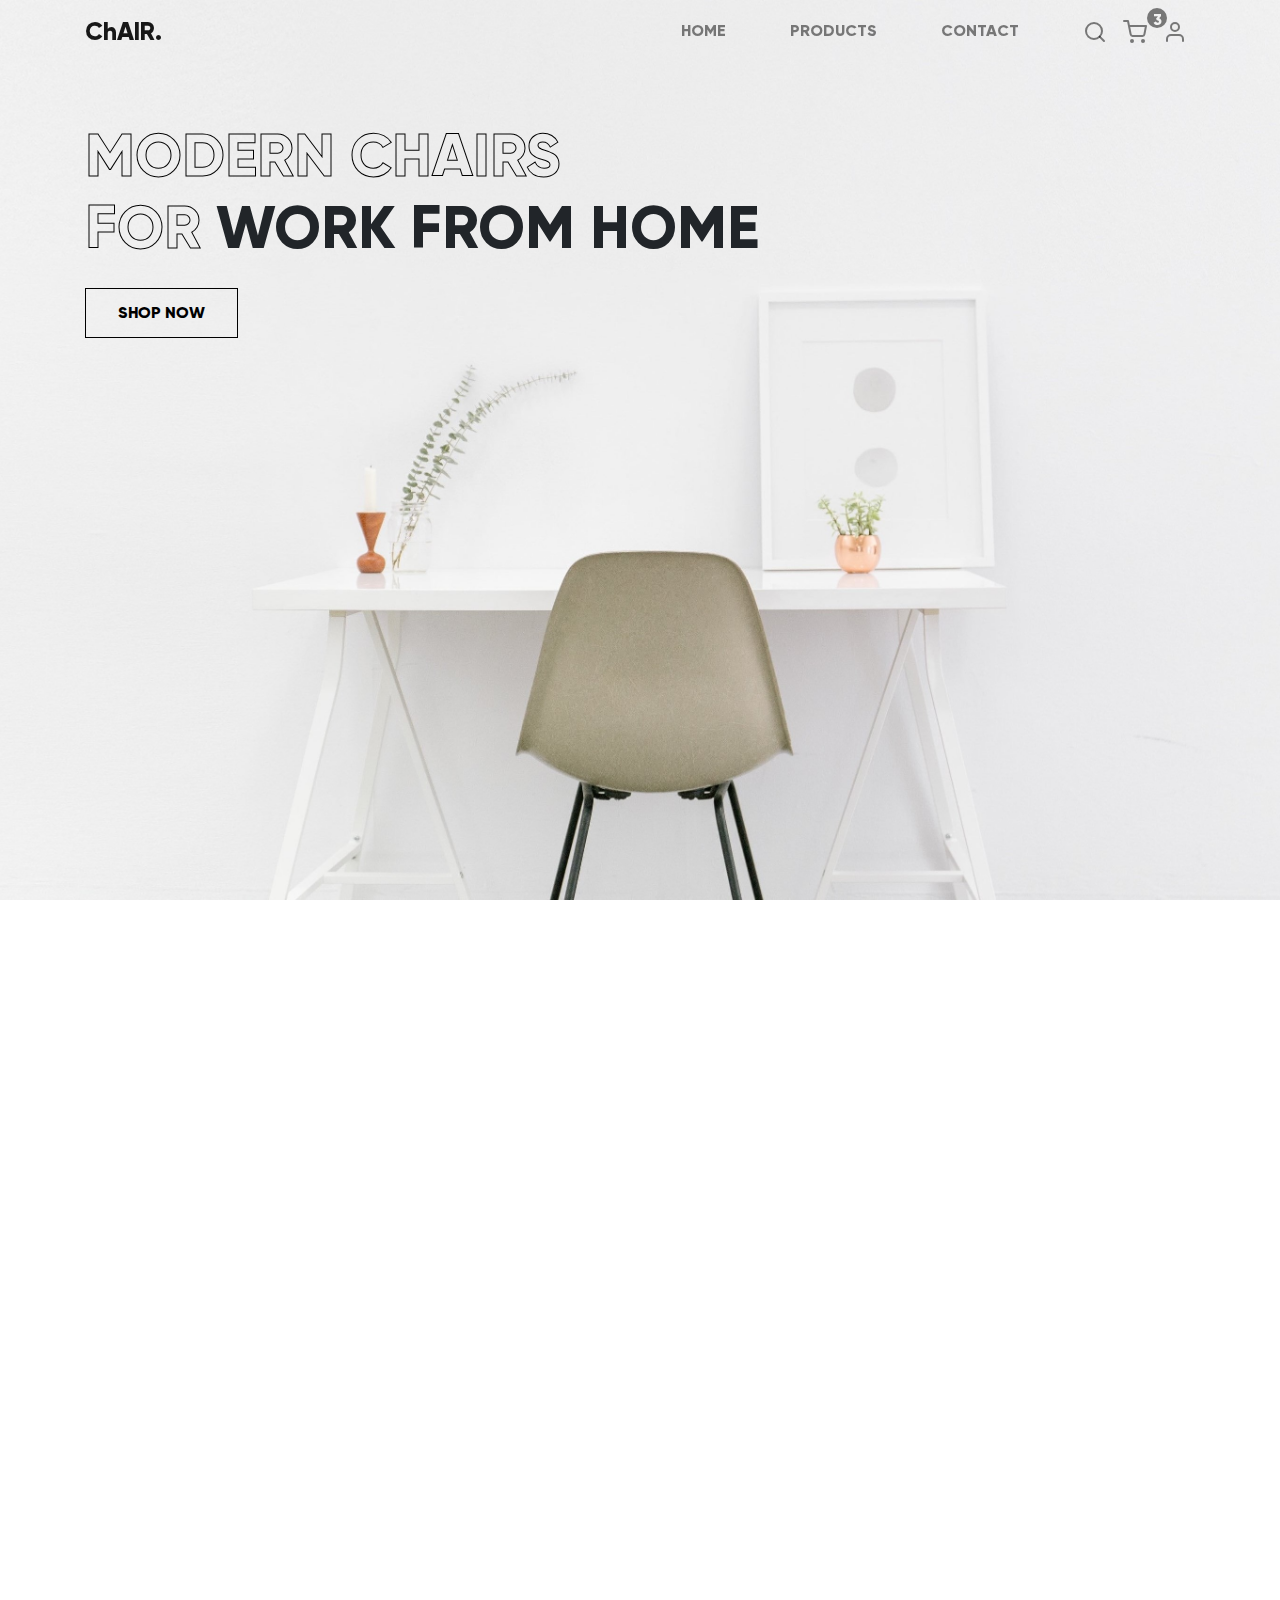
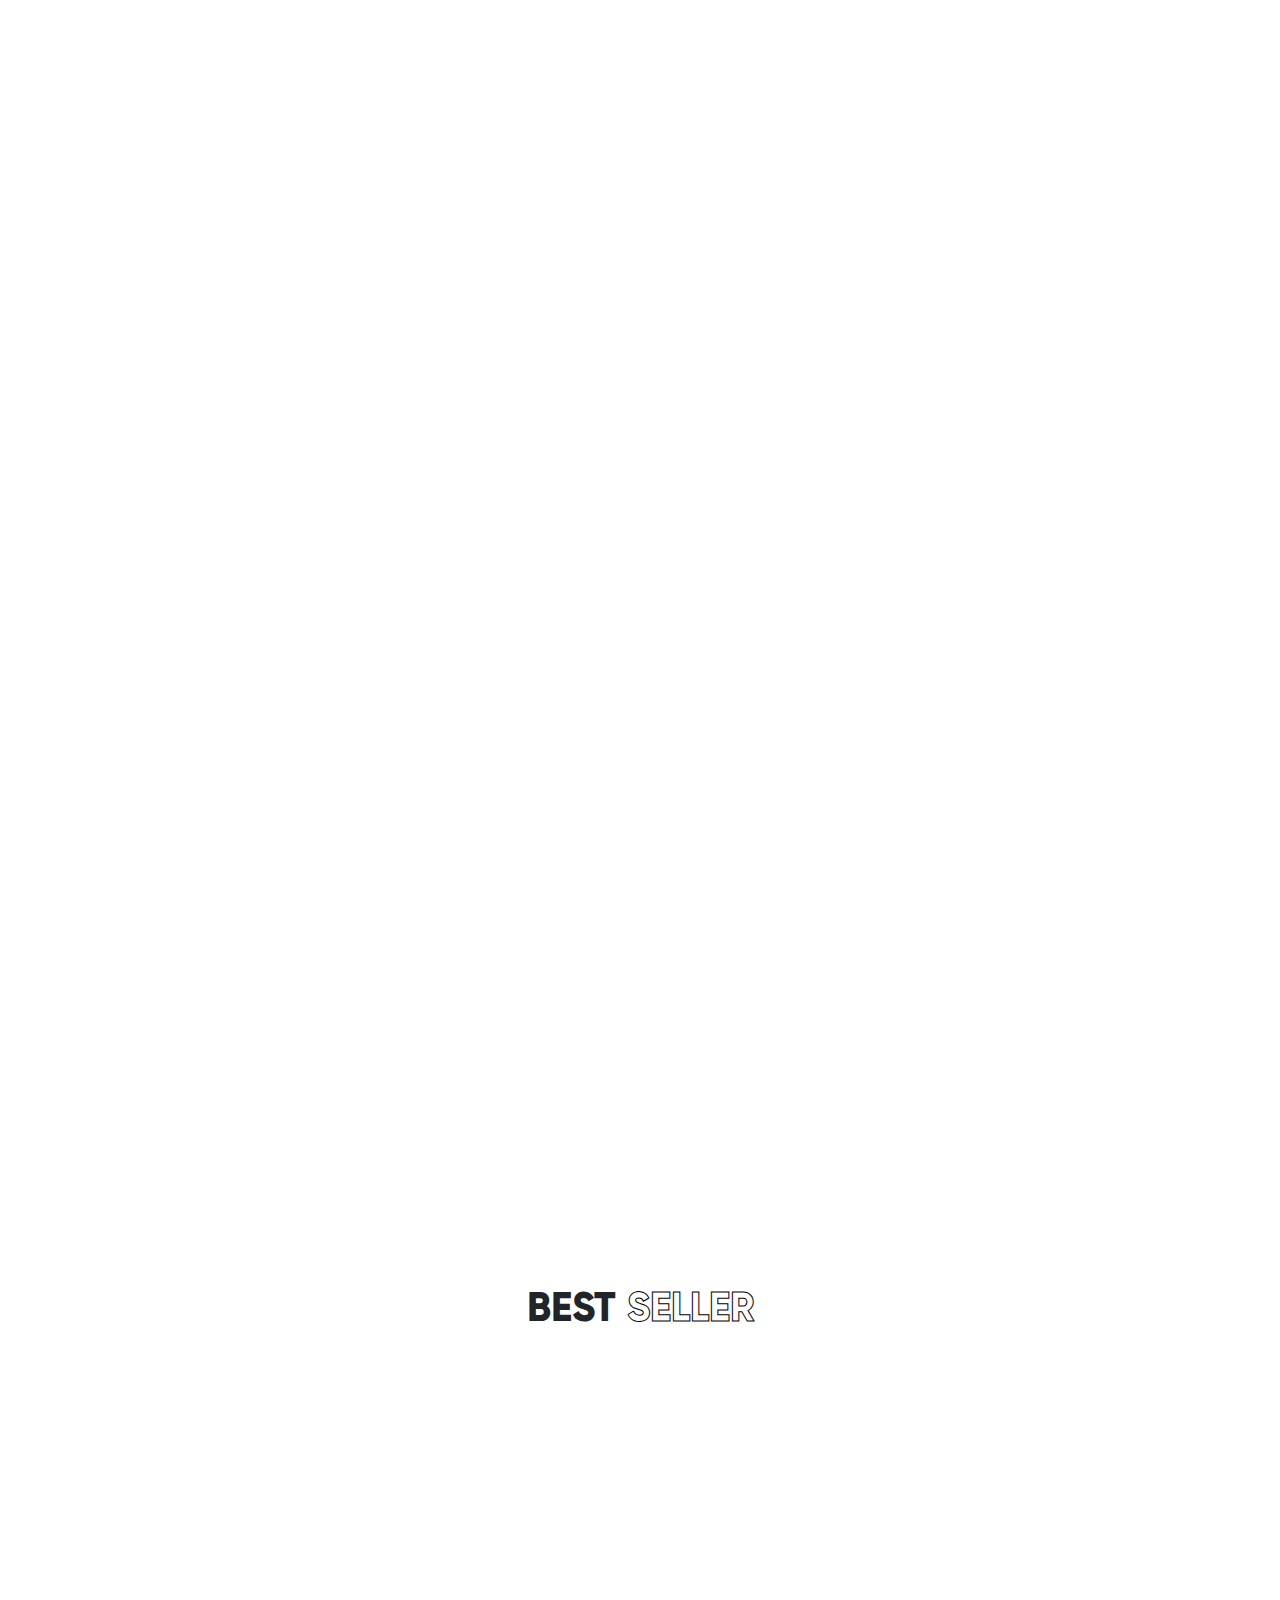
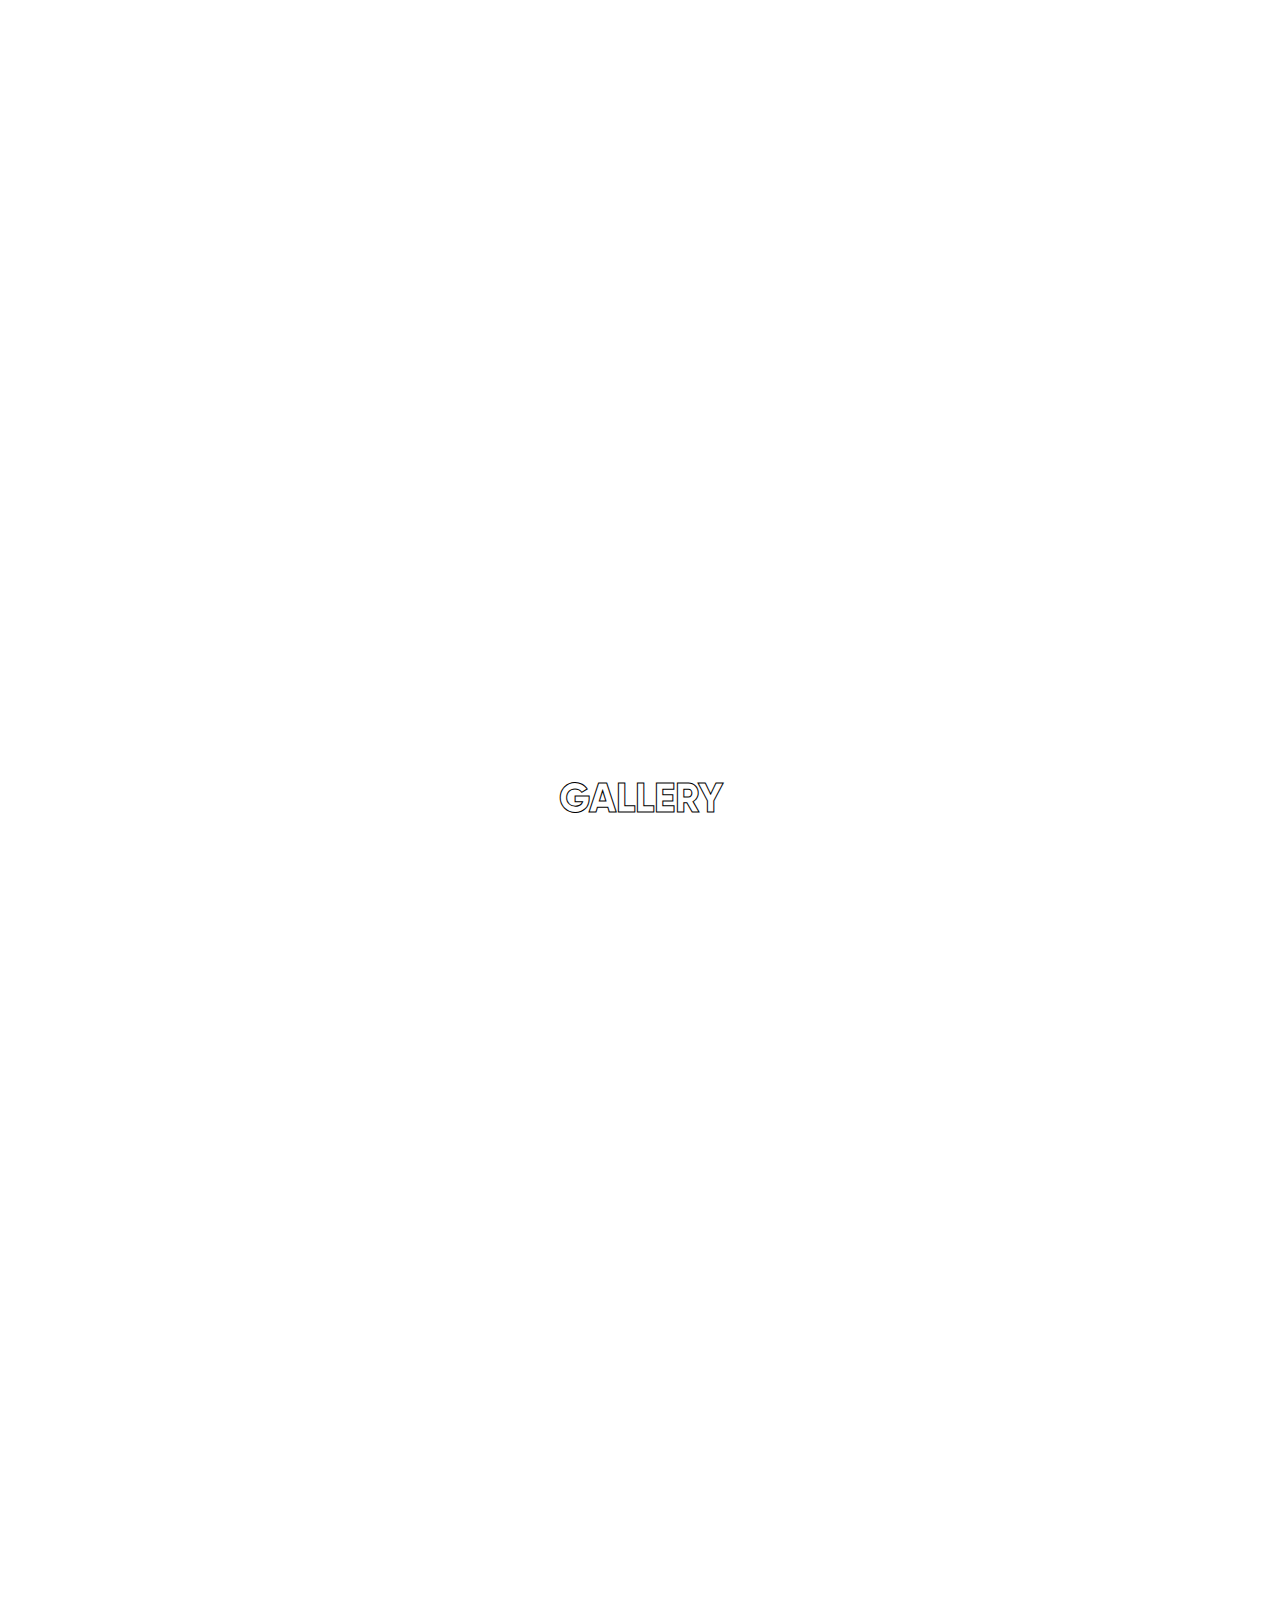
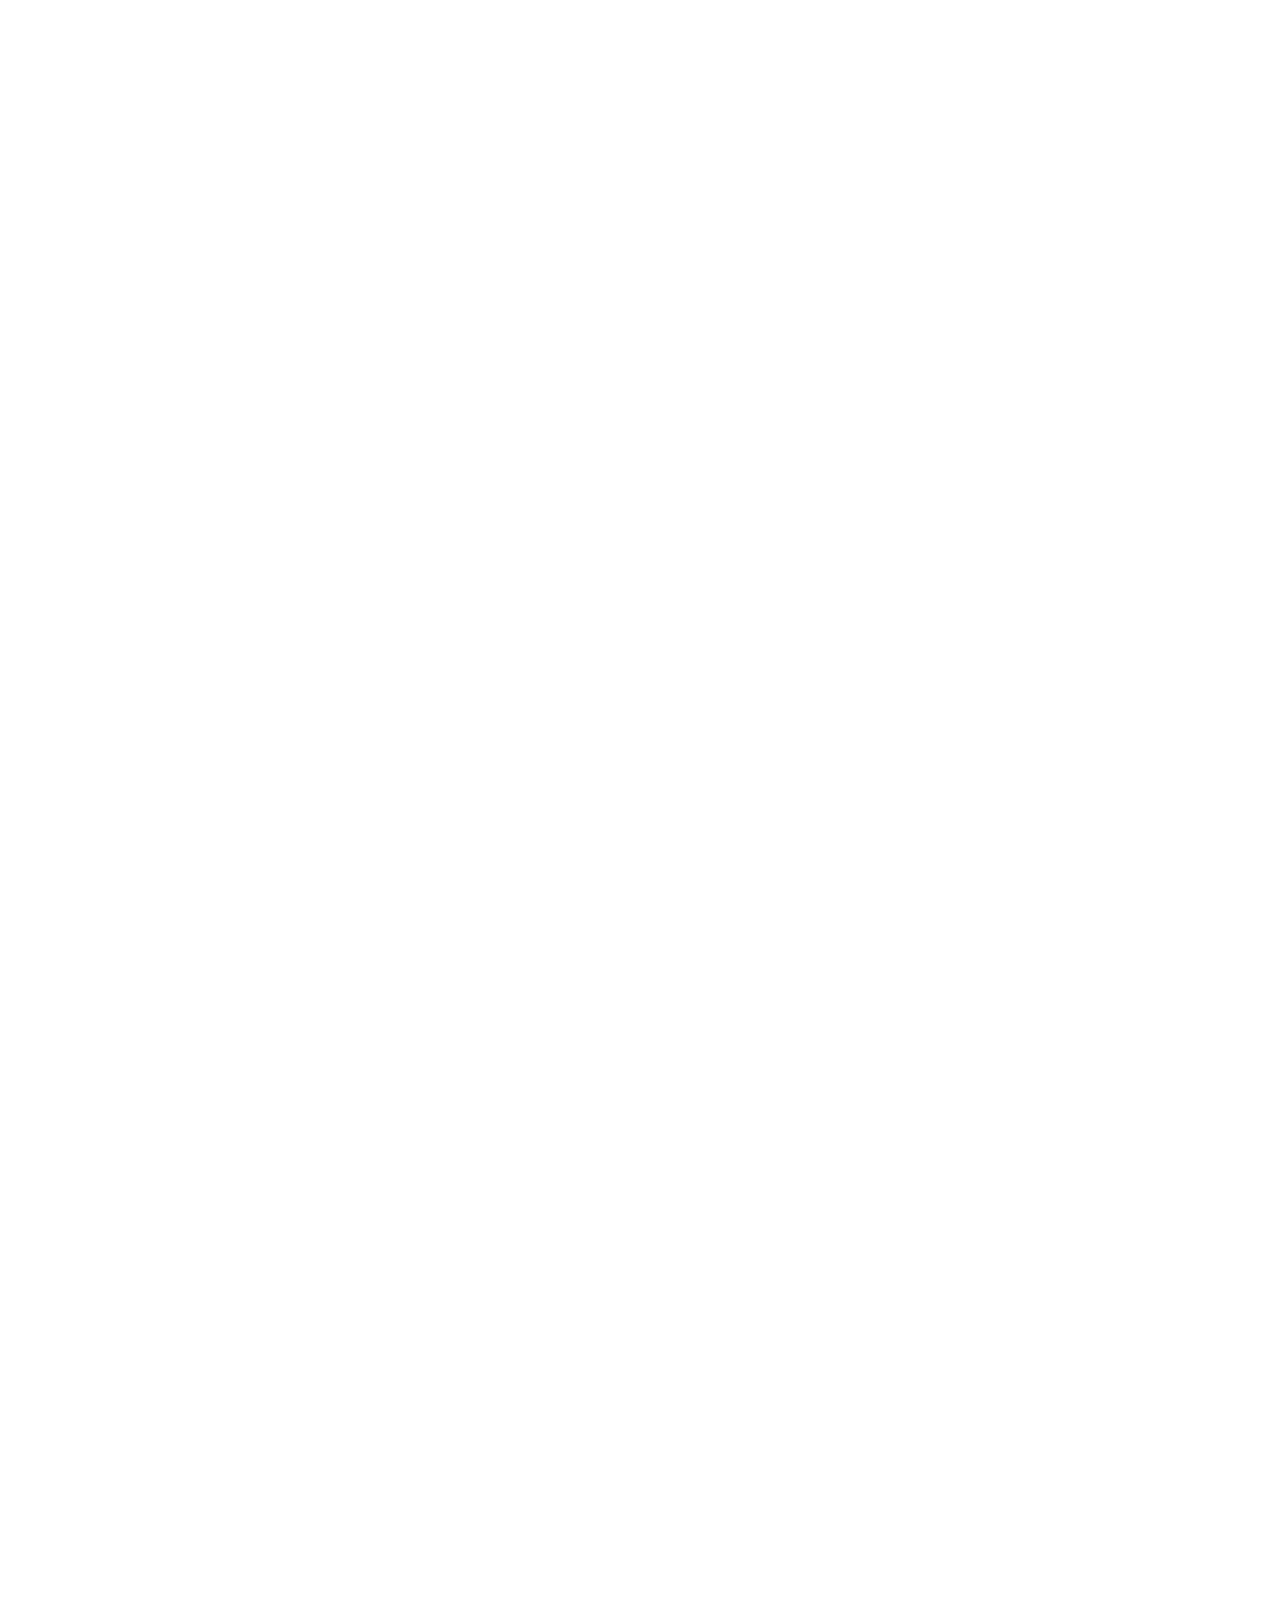
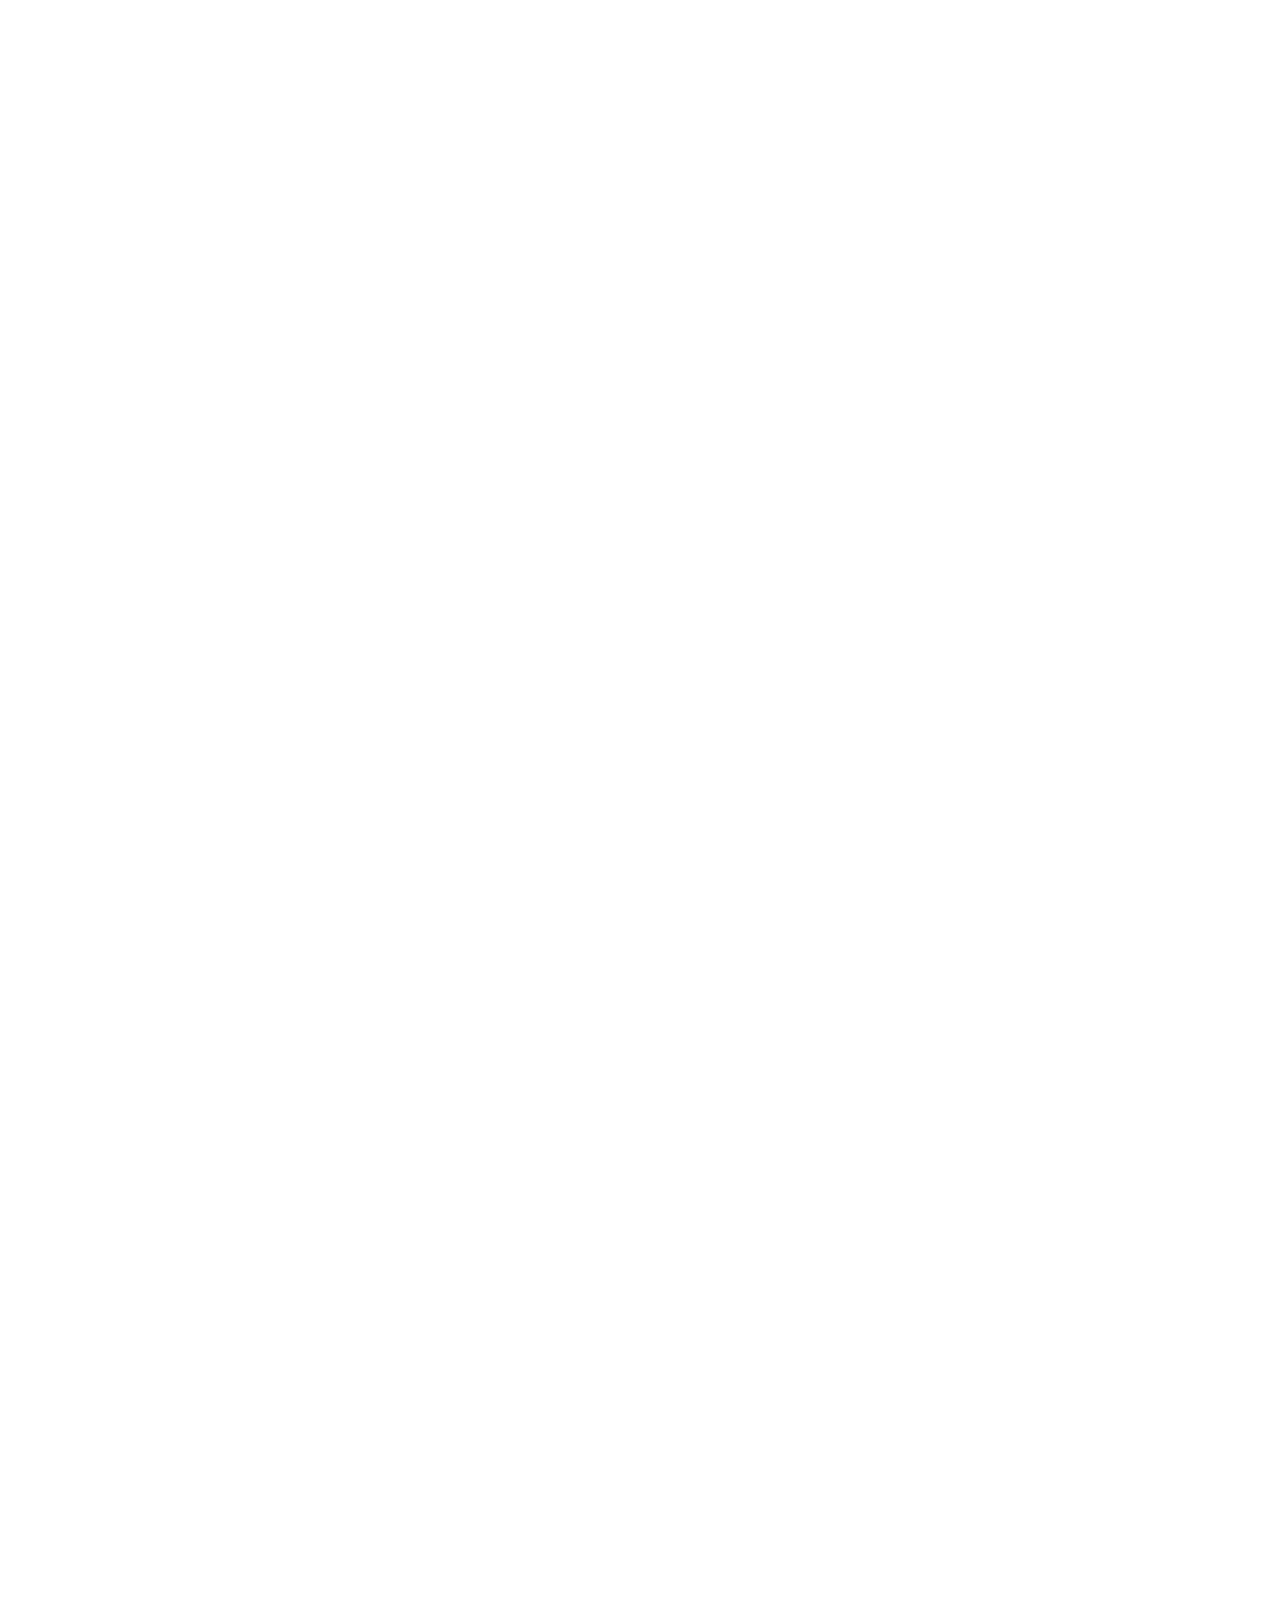
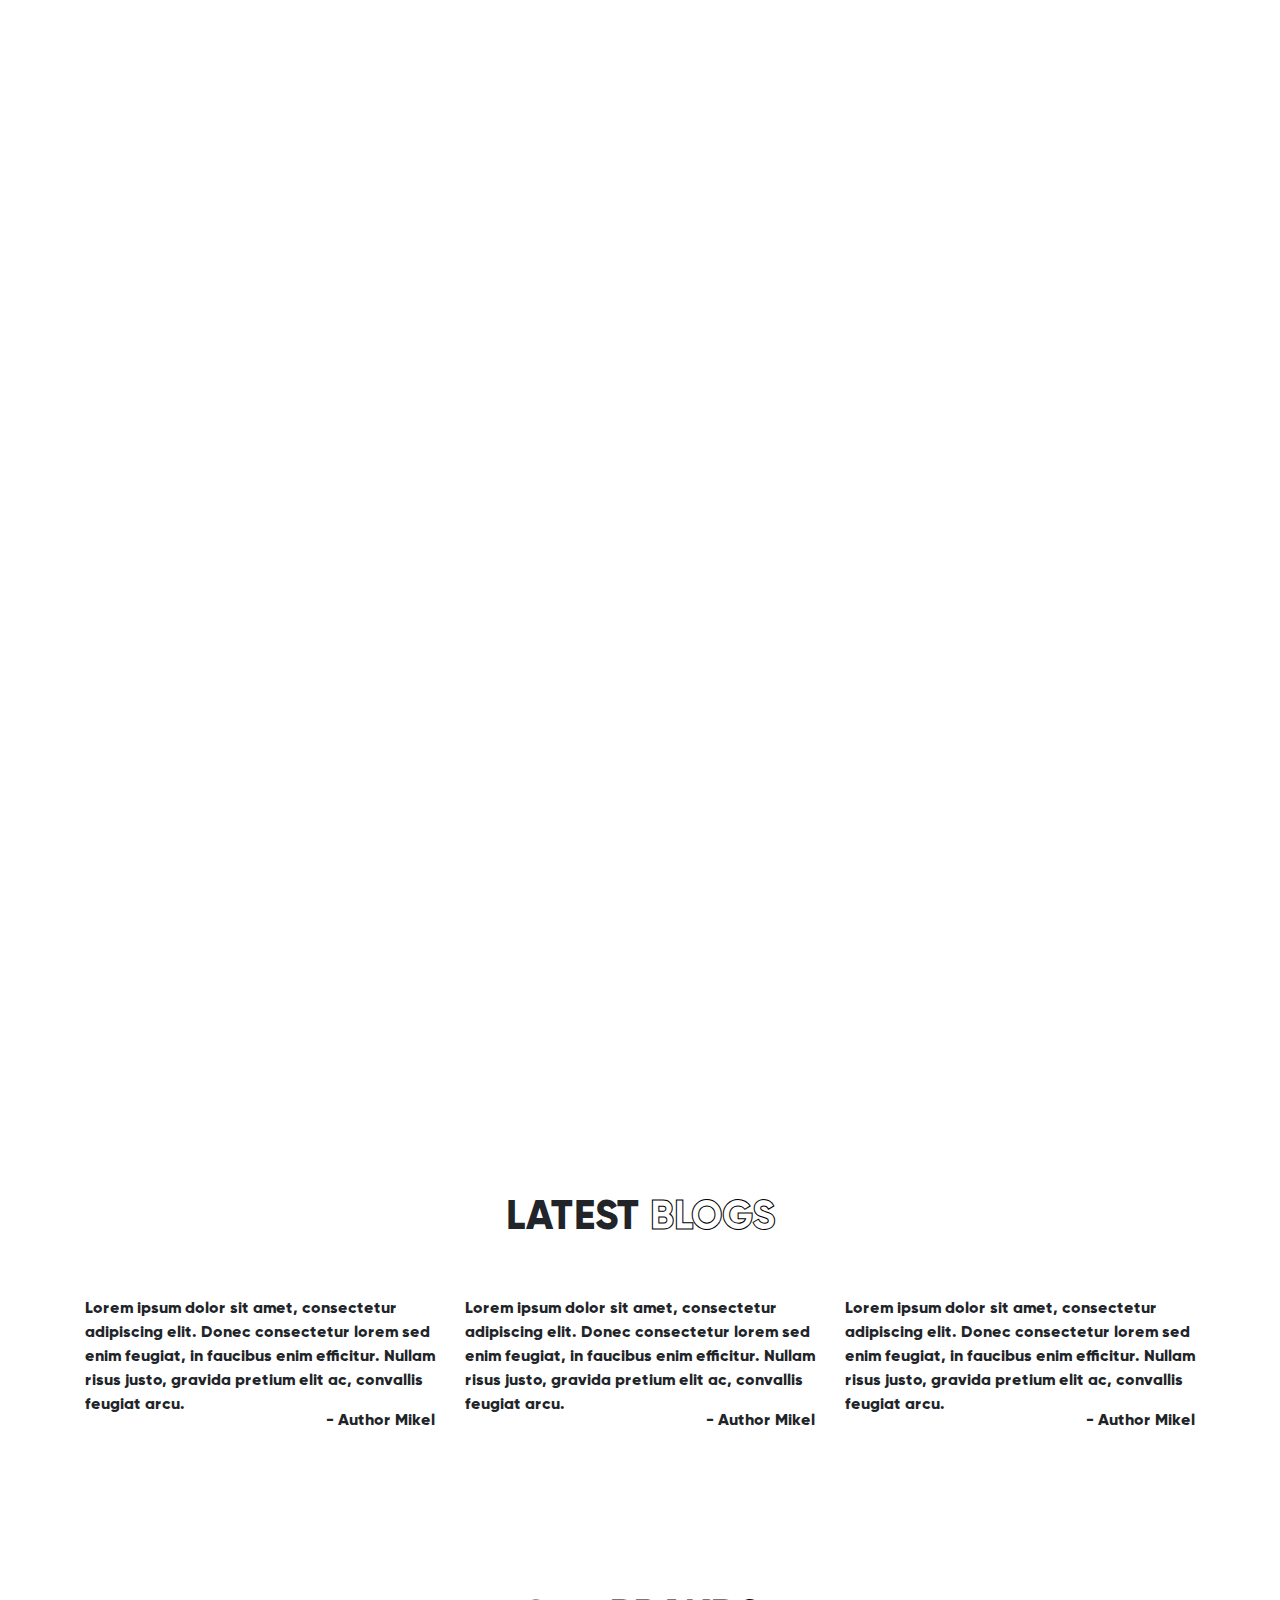
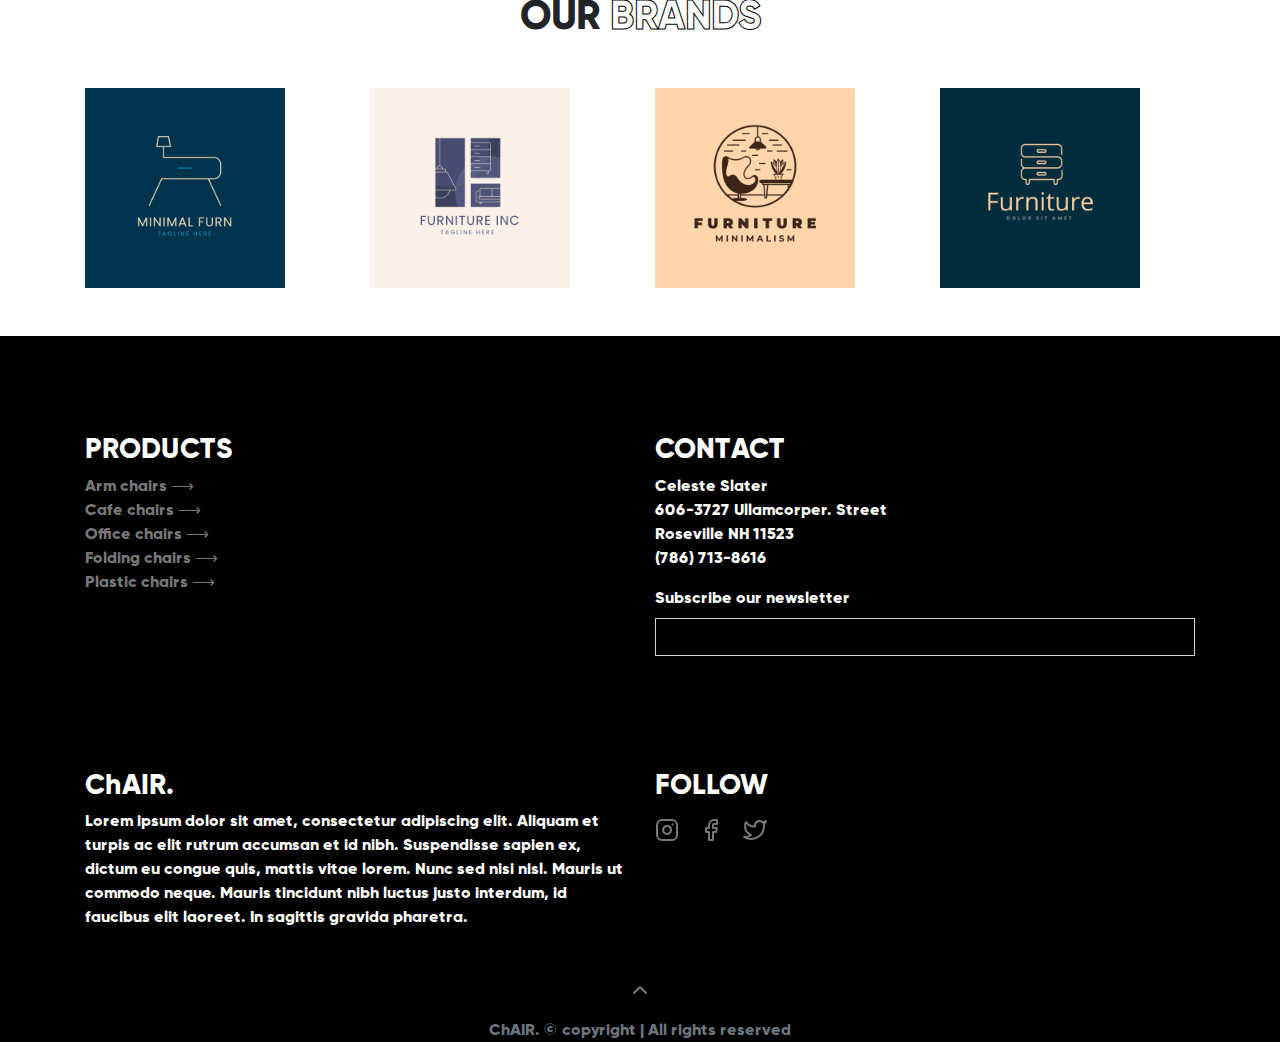
<file: index.html>
<!doctype html>
<html lang="en">

<head>

  <meta charset="utf-8">
  <meta name="viewport" content="width=device-width, initial-scale=1, shrink-to-fit=no">

  <link rel="stylesheet" href="css/loading.css">
  <link rel="stylesheet" href="css/bootstrap.min.css">
  <link rel="stylesheet" href="assets/aos.css">
  <link rel="stylesheet" href="css/style.css">

  <link rel="icon" href="img/logo/logo.png" type="image/png" sizes="16x16">

  <title>ChAIR. - A Modern Solution For Chairs</title>
</head>

<body>

  <div class="loadingSection">
    <div>
      <h1 class="h1">ChAIR.</h1>
    </div>
  </div>

  <div class="vh-100">
    <div class="bgImg">
      <div class="container">

        <nav class="navbar navbar-expand-lg navbar-light bg-transparent fixed-top">
          <div class="container">
            <a class="navbar-brand">ChAIR.</a>

            <div class="navbarItem">
              <a class="nav-link hide-m" href=""><i data-feather="search"></i></a>
              <a class="nav-link hide-m cart" href="cart.html"><i data-feather="shopping-cart"></i></a>
              <button class="navbar-toggler" type="button">
                <div id="menu-toggle">
                  <div id="hamburger">
                    <span class="span"></span>
                    <span class="span"></span>
                    <span class="span"></span>
                  </div>
                  <div id="cross">
                    <span class="span"></span>
                    <span class="span"></span>
                  </div>
                </div>
              </button>
            </div>

            <div class="collapse navbar-collapse" id="navbarNav">
              <ul class="navbar-nav ml-auto">
                <li class="nav-item ml-md-5">
                  <a class="nav-link">HOME <span class="sr-only">(current)</span></a>
                </li>
                <li class="nav-item ml-md-5 dropdown">
                  <a class="nav-link" href="#" id="navbarDropdown" role="button" data-toggle="dropdown"
                    aria-haspopup="true" aria-expanded="false">
                    PRODUCTS
                  </a>
                  <div class="dropdown-menu" aria-labelledby="navbarDropdown">
                    <a href="#shopnow" class="dropdown-item">Arm chairs &#10230;</a>
                    <a href="#shopnow" class="dropdown-item">Cafe chairs &#10230;</a>
                    <a href="#shopnow" class="dropdown-item">Office chairs &#10230;</a>
                    <a href="#shopnow" class="dropdown-item">Folding chairs &#10230;</a>
                    <a href="#shopnow" class="dropdown-item">Plastic chairs &#10230;</a>
                    <div class="dropdown-divider"></div>
                    <a href="#shopnow" class="dropdown-item">For Study Table &#10230;</a>
                    <a href="#shopnow" class="dropdown-item">For Bedroom&#10230;</a>
                    <a href="#shopnow" class="dropdown-item">For Baby&#10230;</a>
                    <a href="#shopnow" class="dropdown-item">For Office&#10230;</a>
                    <a href="#shopnow" class="dropdown-item">For Lawn&#10230;</a>
                  </div>
                </li>
                <li class="nav-item ml-md-5">
                  <a class="nav-link" href="contact.html">CONTACT</a>
                </li>
                <li class="nav-item hide-m">
                  <a class="nav-link" href="login.html">SIGN UP</a>
                </li>
                <div class="mt-l hide-m">
                  <h3 class="h3">ChAIR.</h3>
                </div>
                <ul class="mt-3 hide-m list-unstyled list-inline">
                  <li class="list-inline-item"><a href=""><i data-feather="instagram"></i></a></li>
                  <li class="list-inline-item ml-2"><a href=""><i data-feather="facebook"></i></a></li>
                  <li class="list-inline-item ml-2"><a href=""><i data-feather="twitter"></i></a></li>
                </ul>
                <li class="nav-item ml-md-5 hide-s">
                  <a class="nav-link" href=""><i data-feather="search"></i></a>
                </li>
                <li class="nav-item hide-s">
                  <a class="nav-link cart" href="cart.html"><i data-feather="shopping-cart"></i></a>
                </li>
                <li class="nav-item hide-s">
                  <a class="nav-link" href="login.html"><i data-feather="user"></i></a>
                </li>
              </ul>
            </div>
          </div>
        </nav>

        <div>
          &nbsp;
          <h1 class="h1 hero"><span class="stroke">MODERN CHAIRS <br>FOR</span> <span id="changeText">WORK FROM
              HOME</span></h1>
          <a class="btn btn-primary mt-3" href="#shopnow">SHOP NOW</a>
        </div>
      </div>
    </div>
  </div>

  <div id="shopnow">&nbsp;</div>
  <div class="container mt-l">
    <div class="row">
      <a data-aos="fade-up" class="col col-xs-6 mt-5" href="cart.html" id="zoomIn">
        <figure><img loading="lazy" class="img-fluid" src="img/chair0/armchair.png" alt="chairImg1"></figure>
        <div class="mt-2">
          Arm chair <span class="float-right">&#10230;</span>
          <div>
            <small>Starting from 499INR</small>
          </div>
        </div>
      </a>
      <a data-aos="fade-up" data-aos-delay="100" class="col col-xs-6 mt-5" href="cart.html" id="zoomIn">
        <figure><img loading="lazy" class="img-fluid" src="img/chair0/cafechair.jpg" alt="chairImg2"></figure>
        <div class="mt-2">
          Cafe chair <span class="float-right">&#10230;</span>
          <div>
            <small>Starting from 199INR</small>
          </div>
        </div>
      </a>
      <a data-aos="fade-up" data-aos-delay="200" class="col col-xs-6 mt-5" href="cart.html" id="zoomIn">
        <figure><img loading="lazy" class="img-fluid" src="img/chair0/foldingchair.jpg" alt="chairImg3"></figure>
        <div class="mt-2">
          Office chair <span class="float-right">&#10230;</span>
          <div>
            <small>Starting from 299INR</small>
          </div>
        </div>
      </a>
      <a data-aos="fade-up" data-aos-delay="300" class="col col-xs-6 mt-5" href="cart.html" id="zoomIn">
        <figure><img loading="lazy" class="img-fluid" src="img/chair0/officechair.jpg" alt="chairImg4"></figure>
        <div class="mt-2">
          Folding chair <span class="float-right">&#10230;</span>
          <div>
            <small>Starting from 599INR</small>
          </div>
        </div>
      </a>
      <a data-aos="fade-up" data-aos-delay="400" class="col col-xs-6 mt-5" href="cart.html" id="zoomIn">
        <figure><img loading="lazy" class="img-fluid" src="img/chair0/plasticchair.jpg" alt="chairImg4"></figure>
        <div class="mt-2">
          Plastic chair <span class="float-right">&#10230;</span>
          <div>
            <small>Starting from 149INR</small>
          </div>
        </div>
      </a>
    </div>
  </div>

  <div class="container-fluid mt-l">
    <div class="row">
      <div data-aos="fade-up" class="col-12 col-md-6 bg-1">
        <div>
          NEW ARRIVALS
        </div>
        <h1 class="h1">MODERN CHAIRS</h1>
        <a href="cart.html">MORE COLLECTION &#10230;</a>
      </div>
      <div data-aos="fade-up" class="col-12 col-md-6 bg-2">
        <div>
          NEW ARRIVALS
        </div>
        <h1 class="h1">ARM CHAIRS</h1>
        <a href="cart.html">MORE COLLECTION &#10230;</a>
      </div>
    </div>
  </div>

  <div class="container mt-l">
    <div class="row">
      <a data-aos="fade-up" class="col-6 col-md-3" href="cart.html">
        <img loading="lazy" class="img-fluid" src="img/chair1/chair-img-01.jpg" alt="chairImg1">
      </a>
      <a data-aos="fade-up" data-aos-delay="100" class="col-6 col-md-3" href="cart.html">
        <img loading="lazy" class="img-fluid" src="img/chair1/chair-img-02.jpg" alt="chairImg2">
      </a>
      <a data-aos="fade-up" data-aos-delay="200" class="col-6 col-md-3" href="cart.html">
        <img loading="lazy" class="img-fluid" src="img/chair1/chair-img-03.jpg" alt="chairImg3">
      </a>
      <a data-aos="fade-up" data-aos-delay="300" class="col-6 col-md-3" href="cart.html">
        <img loading="lazy" class="img-fluid" src="img/chair1/chair-img-04.jpg" alt="chairImg4">
      </a>
    </div>
  </div>

  <div class="container mt-l">
    <h1 class="h1 text-center">BEST <span class="stroke">SELLER</span></h1>
    <div class="row">
      <a data-aos="fade-up" class="col-6 col-md-3 mt-5" href="cart.html" id="zoomIn">
        <figure><img loading="lazy" class="img-fluid" src="img/chair2/chair1.jpg" alt="chairImg1"></figure>
        <div class="mt-2 text-center text-center">
          Wooden Bar Stool
          <div>
            <small>499INR</small>
          </div>
        </div>
      </a>
      <a data-aos="fade-up" data-aos-delay="100" class="col-6 col-md-3 mt-5" href="cart.html" id="zoomIn">
        <figure>
          <img loading="lazy" class="img-fluid" src="img/chair2/chair2.jpg" alt="chairImg2">
          <span class="bestSeller">Best Seller</span>
        </figure>
        <div class="mt-2 text-center">
          Dining chairs
          <div>
            <small>199INR</small>
          </div>
        </div>
      </a>
      <a data-aos="fade-up" data-aos-delay="200" class="col-6 col-md-3 mt-5" href="cart.html" id="zoomIn">
        <figure><img loading="lazy" class="img-fluid" src="img/chair2/chair3.jpg" alt="chairImg3"></figure>
        <div class="mt-2 text-center">
          Antique Cane chair
          <div>
            <small>299INR</small>
          </div>
        </div>
      </a>
      <a data-aos="fade-up" data-aos-delay="300" class="col-6 col-md-3 mt-5" href="cart.html" id="zoomIn">
        <figure>
          <img loading="lazy" class="img-fluid" src="img/chair2/chair4.jpg" alt="chairImg4">
          <span class="bestSeller">20% OFF</span>
        </figure>
        <div class="mt-2 text-center">
          Negus Living chair
          <div>
            <small>599INR</small>
          </div>
        </div>
      </a>
      <a data-aos="fade-up" data-aos-delay="400" class="col-6 col-md-3 mt-5" href="cart.html" id="zoomIn">
        <figure><img loading="lazy" class="img-fluid" src="img/chair2/chair5.jpg" alt="chairImg4"></figure>
        <div class="mt-2 text-center">
          Desks Classroom
          <div>
            <small>149INR</small>
          </div>
        </div>
      </a>
      <a data-aos="fade-up" data-aos-delay="500" class="col-6 col-md-3 mt-5" href="cart.html" id="zoomIn">
        <figure><img loading="lazy" class="img-fluid" src="img/chair2/chair6.jpg" alt="chairImg4"></figure>
        <div class="mt-2 text-center">
          Penelope Wing chair
          <div>
            <small>149INR</small>
          </div>
        </div>
      </a>
      <a data-aos="fade-up" data-aos-delay="600" class="col-6 col-md-3 mt-5" href="cart.html" id="zoomIn">
        <figure><img loading="lazy" class="img-fluid" src="img/chair2/chair7.jpg" alt="chairImg4"></figure>
        <div class="mt-2 text-center">
          Harleston Arm chair
          <div>
            <small>299INR</small>
          </div>
        </div>
      </a>
      <a data-aos="fade-up" data-aos-delay="700" class="col-6 col-md-3 mt-5" href="cart.html" id="zoomIn">
        <figure>
          <img loading="lazy" class="img-fluid" src="img/chair2/chair8.jpg" alt="chairImg4">
          <span class="trending">Trending</span>
        </figure>
        <div class="mt-2 text-center">
          Plastic chair
          <div>
            <small>199INR</small>
          </div>
        </div>
      </a>
    </div>
  </div>

  <div class="container mt-l">
    <h1 class="h1 stroke text-center">GALLERY</h1>
    <div class="row mt-5">
      <div data-aos="fade-up" class="col-8 col-md-6 mt-3">
        <img loading="lazy" class="img-fluid" src="img/section/img1.jpg" alt="galleryImg1">
      </div>
      <div class="col-4 col-md-6 mt-3"></div>
      <div class="col-4 col-md-6 mt-3"></div>
      <div data-aos="fade-up" data-aos-delay="100" class="col-8 col-md-6 mt-3">
        <img loading="lazy" class="img-fluid" src="img/section/img2.jpg" alt="galleryImg2">
      </div>
      <div data-aos="fade-up" data-aos-delay="200" class="col-8 col-md-6 mt-3">
        <img loading="lazy" class="img-fluid" src="img/section/img3.jpg" alt="galleryImg3">
      </div>
      <div class="col-4 col-md-6 mt-3"></div>
      <div class="col-4 col-md-6 mt-3"></div>
      <div data-aos="fade-up" data-aos-delay="300" class="col-8 col-md-6 mt-3">
        <img loading="lazy" class="img-fluid" src="img/section/img4.jpg" alt="galleryImg4">
      </div>
      <div data-aos="fade-up" data-aos-delay="400" class="col-8 col-md-6 mt-3">
        <img loading="lazy" class="img-fluid" src="img/section/img5.jpg" alt="galleryImg5">
      </div>
      <div class="col-4 col-md-6 mt-3"></div>
      <div class="col-4 col-md-6 mt-3"></div>
      <div data-aos="fade-up" data-aos-delay="500" class="col-8 col-md-6 mt-3">
        <img loading="lazy" class="img-fluid" src="img/section/img6.jpg" alt="galleryImg6">
      </div>
    </div>
  </div>

  <div class="container mt-l">
    <h1 class="h1 text-center">LATEST <span class="stroke">BLOGS</span></h1>
    <div class="row">
      <div class="col-12 col-md-4 mt-5">
        Lorem ipsum dolor sit amet, consectetur adipiscing elit. Donec consectetur lorem sed enim feugiat, in faucibus
        enim efficitur. Nullam risus justo, gravida pretium elit ac, convallis feugiat arcu.
        <div class="mt-3 float-right">- Author Mikel</div>
      </div>
      <div class="col-12 col-md-4 mt-5">
        Lorem ipsum dolor sit amet, consectetur adipiscing elit. Donec consectetur lorem sed enim feugiat, in faucibus
        enim efficitur. Nullam risus justo, gravida pretium elit ac, convallis feugiat arcu.
        <div class="mt-3 float-right">- Author Mikel</div>
      </div>
      <div class="col-12 col-md-4 mt-5">
        Lorem ipsum dolor sit amet, consectetur adipiscing elit. Donec consectetur lorem sed enim feugiat, in faucibus
        enim efficitur. Nullam risus justo, gravida pretium elit ac, convallis feugiat arcu.
        <div class="mt-3 float-right">- Author Mikel</div>
      </div>
    </div>
  </div>

  <div class="container mt-l">
    <h1 class="h1 text-center">OUR <span class="stroke">BRANDS</span></h1>
    <div class="row mt-5">
      <div class="col col-md-3">
        <a href=""><img loading="lazy" class="img-fluid" src="img/logo/logo1.jpg" alt="logo1" width="200"></a>
      </div>
      <div class="col col-md-3">
        <a href=""><img loading="lazy" class="img-fluid" src="img/logo/logo2.jpg" alt="logo2" width="200"></a>
      </div>
      <div class="col col-md-3">
        <a href=""><img loading="lazy" class="img-fluid" src="img/logo/logo3.jpg" alt="logo3" width="200"></a>
      </div>
      <div class="col col-md-3">
        <a href=""><img loading="lazy" class="img-fluid" src="img/logo/logo4.jpg" alt="logo4" width="200"></a>
      </div>
    </div>
  </div>

  <div class="bgFooter mt-5">
    <div class="container">
      <div class="row">
        <div class="col col-md-6 col-12 mt">
          <h3 class="h3">PRODUCTS</h3>
          <ul class="list-unstyled">
            <li><a href="#shopnow">Arm chairs &#10230;</a></li>
            <li><a href="#shopnow">Cafe chairs &#10230;</a></li>
            <li><a href="#shopnow">Office chairs &#10230;</a></li>
            <li><a href="#shopnow">Folding chairs &#10230;</a></li>
            <li><a href="#shopnow">Plastic chairs &#10230;</a></li>
          </ul>
        </div>
        <div class="col col-md-6 col-12 mt">
          <h3 class="h3">CONTACT</h3>
          <address>
            Celeste Slater<br>
            606-3727 Ullamcorper. Street<br>
            Roseville NH 11523<br>
            (786) 713-8616
          </address>
          <div>
            <form action="#" method="post">
              <div class="form-group">
                <label for="subscribe">Subscribe our newsletter</label>
                <input type="email" class="form-control" id="subscribe" aria-describedby="emailHelp">
              </div>
            </form>
          </div>
        </div>
        <div class="col col-md-6 col-12 mt">
          <h3 class="h3">ChAIR.</h3>
          <div>
            Lorem ipsum dolor sit amet, consectetur adipiscing elit. Aliquam et turpis ac elit rutrum accumsan et id
            nibh. Suspendisse sapien ex, dictum eu congue quis, mattis vitae lorem. Nunc sed nisi nisl. Mauris ut
            commodo neque. Mauris tincidunt nibh luctus justo interdum, id faucibus elit laoreet. In sagittis gravida
            pharetra.
          </div>
        </div>
        <div class="col col-md-6 col-12 mt">
          <h3 class="h3">FOLLOW</h3>
          <ul class="mt-3 list-unstyled list-inline">
            <li class="list-inline-item"><a href=""><i data-feather="instagram"></i></a></li>
            <li class="list-inline-item ml-2"><a href=""><i data-feather="facebook"></i></a></li>
            <li class="list-inline-item ml-2"><a href=""><i data-feather="twitter"></i></a></li>
          </ul>
        </div>
      </div>
    </div>

    <div class="mt-5 text-center">
      <a href="#"><i data-feather="chevron-up"></i></a>
    </div>

    <div class="bgFooter text-center text-muted mt-3">
      ChAIR. © copyright | All rights reserved
    </div>
  </div>

  <a class="toTop" href="#">SCROLL TO TOP &#10230;</a>

  <script src="assets/jQuery.min.js"></script>
  <script src="js/bootstrap.bundle.min.js"></script>
  <script src="assets/feather.min.js"></script>
  <script src="assets/aos.js"></script>
  <script src="js/sript.js"></script>
  <script>
    AOS.init({
      duration: 800
    });

    $(window).on('load', function () {
      $('.loadingSection').slideUp();
    });
  </script>
</body>

</html>
</file>
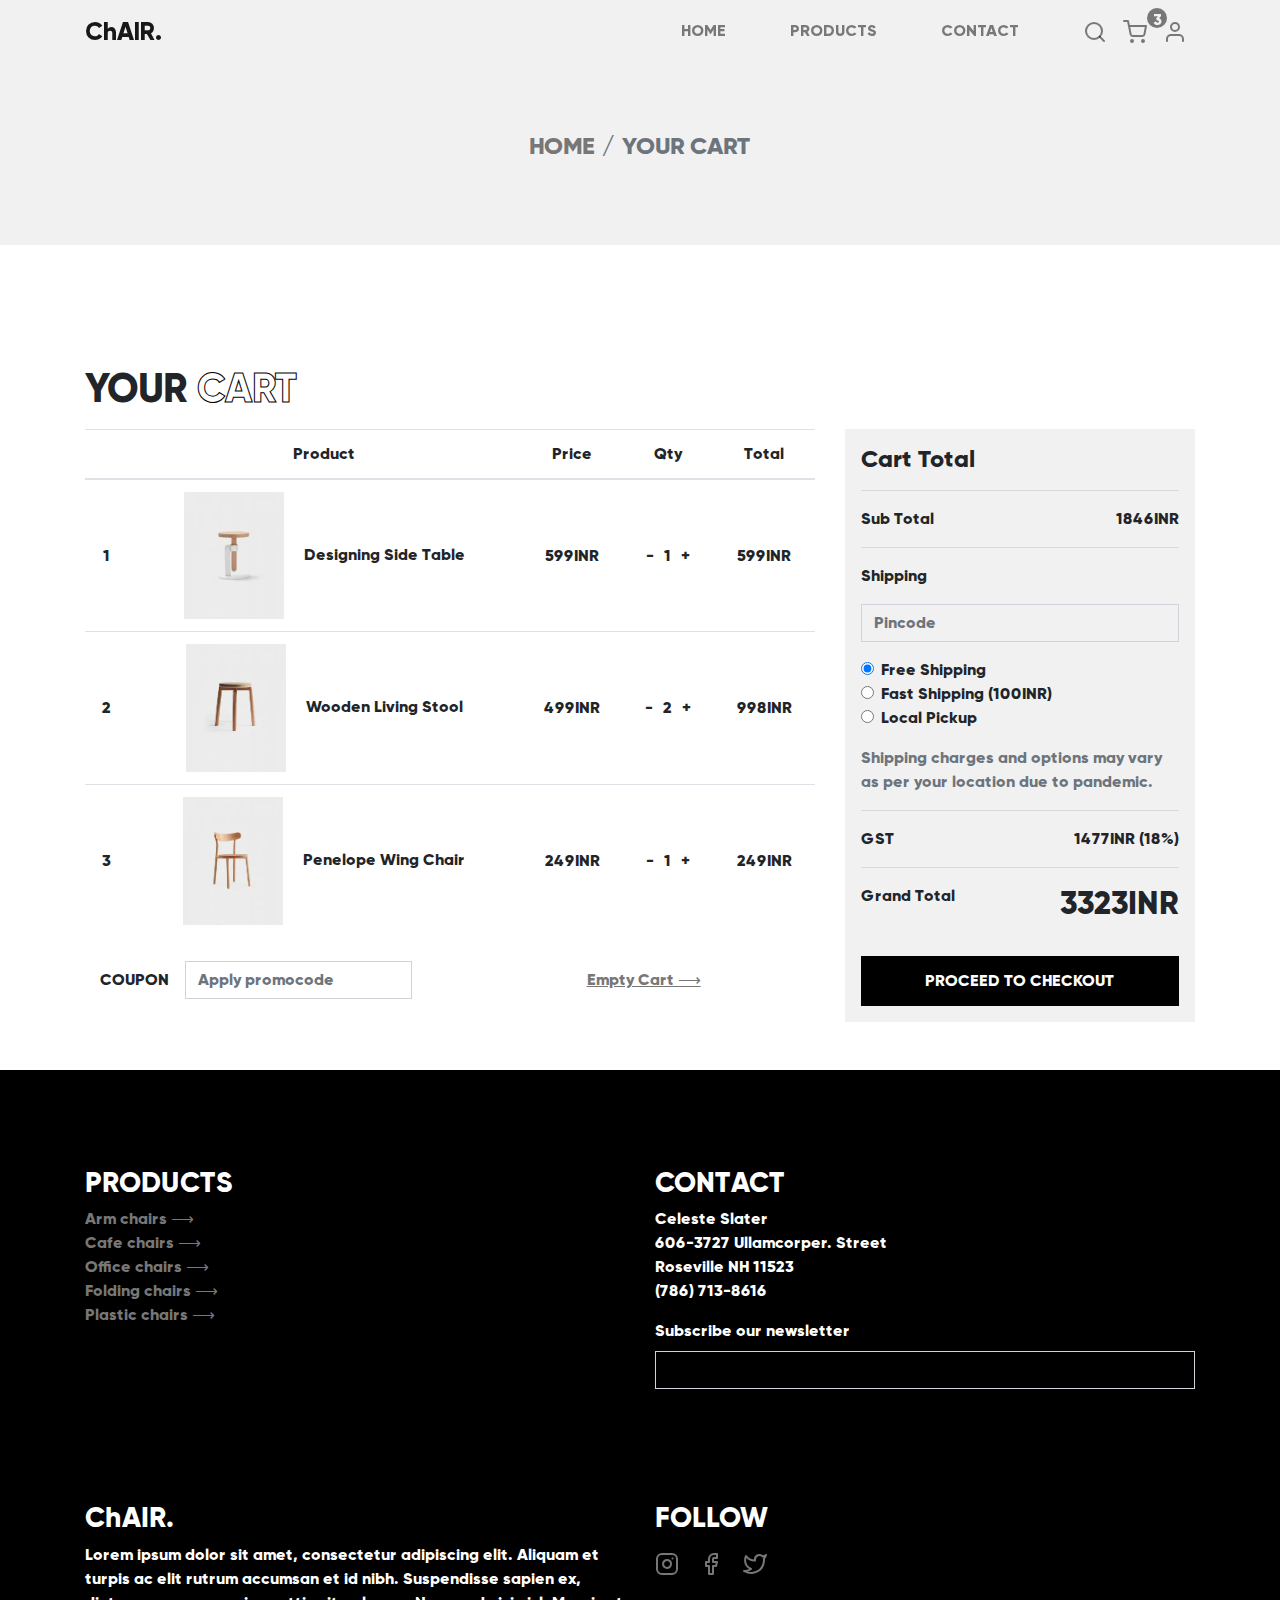
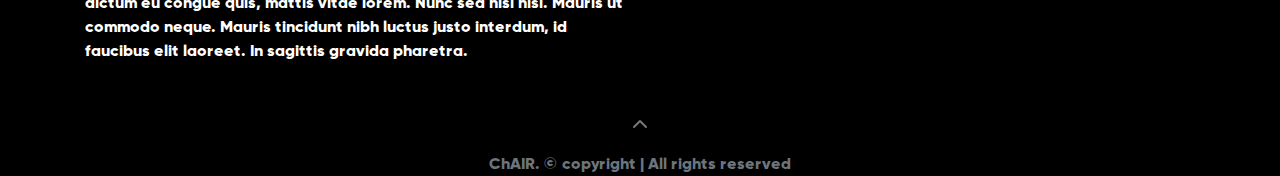
<file: cart.html>
<!doctype html>
<html lang="en">

<head>

  <meta charset="utf-8">
  <meta name="viewport" content="width=device-width, initial-scale=1, shrink-to-fit=no">

  <link rel="stylesheet" href="css/loading.css">
  <link rel="stylesheet" href="css/bootstrap.min.css">
  <link rel="stylesheet" href="css/style.css">

  <link rel="icon" href="img/logo/logo.png" type="image/png" sizes="16x16">

  <title>ChAIR. - Shopping Cart</title>
</head>

<body>

  <div class="loadingSection">
    <div>
      <h1 class="h1">ChAIR.</h1>
    </div>
  </div>

  <div class="bg-light">
      <div class="container">

        <nav class="navbar navbar-expand-lg navbar-light bg-transparent fixed-top">
          <div class="container">
            <a class="navbar-brand" href="index.html">ChAIR.</a>

            <div class="navbarItem">
              <a class="nav-link hide-m" href=""><i data-feather="search"></i></a>
              <a class="nav-link hide-m cart"><i data-feather="shopping-cart"></i></a>
              <button class="navbar-toggler" type="button">
                <div id="menu-toggle">
                  <div id="hamburger">
                    <span class="span"></span>
                    <span class="span"></span>
                    <span class="span"></span>
                  </div>
                  <div id="cross">
                    <span class="span"></span>
                    <span class="span"></span>
                  </div>
                </div>
              </button>
            </div>

            <div class="collapse navbar-collapse" id="navbarNav">
              <ul class="navbar-nav ml-auto">
                <li class="nav-item ml-md-5">
                  <a class="nav-link" href="index.html">HOME <span class="sr-only">(current)</span></a>
                </li>
                <li class="nav-item ml-md-5 dropdown">
                  <a class="nav-link" href="#" id="navbarDropdown" role="button" data-toggle="dropdown"
                    aria-haspopup="true" aria-expanded="false">
                    PRODUCTS
                  </a>
                  <div class="dropdown-menu" aria-labelledby="navbarDropdown">
                    <a href="index.html#shopnow" class="dropdown-item">Arm chairs &#10230;</a>
                    <a href="index.html#shopnow" class="dropdown-item">Cafe chairs &#10230;</a>
                    <a href="index.html#shopnow" class="dropdown-item">Office chairs &#10230;</a>
                    <a href="index.html#shopnow" class="dropdown-item">Folding chairs &#10230;</a>
                    <a href="index.html#shopnow" class="dropdown-item">Plastic chairs &#10230;</a>
                    <div class="dropdown-divider"></div>
                    <a href="index.html#shopnow" class="dropdown-item">For Study Table &#10230;</a>
                    <a href="index.html#shopnow" class="dropdown-item">For Bedroom&#10230;</a>
                    <a href="index.html#shopnow" class="dropdown-item">For Baby&#10230;</a>
                    <a href="index.html#shopnow" class="dropdown-item">For Office&#10230;</a>
                    <a href="index.html#shopnow" class="dropdown-item">For Lawn&#10230;</a>
                  </div>
                </li>
                <li class="nav-item ml-md-5">
                  <a class="nav-link" href="contact.html">CONTACT</a>
                </li>
                <li class="nav-item hide-m">
                  <a class="nav-link" href="login.html">SIGN UP</a>
                </li>
                <div class="mt-l hide-m">
                  <h3 class="h3">ChAIR.</h3>
                </div>
                <ul class="mt-3 hide-m list-unstyled list-inline">
                  <li class="list-inline-item"><a href=""><i data-feather="instagram"></i></a></li>
                  <li class="list-inline-item ml-2"><a href=""><i data-feather="facebook"></i></a></li>
                  <li class="list-inline-item ml-2"><a href=""><i data-feather="twitter"></i></a></li>
                </ul>
                <li class="nav-item ml-md-5 hide-s">
                  <a class="nav-link" href=""><i data-feather="search"></i></a>
                </li>
                <li class="nav-item hide-s">
                  <a class="nav-link cart"><i data-feather="shopping-cart"></i></a>
                </li>
                <li class="nav-item hide-s">
                  <a class="nav-link" href="login.html"><i data-feather="user"></i></a>
                </li>
              </ul>
            </div>
          </div>
        </nav>
      </div>
      &nbsp;
      <div class="mt mb-5">
        <nav aria-label="breadcrumb">
          <ol class="breadcrumb bg-transparent h4 justify-content-center">
            <li class="breadcrumb-item"><a href="index.html">HOME</a></li>
            <li class="breadcrumb-item active" aria-current="page">YOUR CART</li>
          </ol>
        </nav>
      </div>
      &nbsp;
    </div>

  &nbsp;
  <div class="container mt">
    <h1 class="h1">YOUR <span class="stroke">CART</span></h1>

    <div class="row mt-3">
      <div class="col-md-8">
        <table class="table">
          <thead>
            <tr>
              <th scope="col"></th>
              <th scope="col">Product</th>
              <th scope="col">Price</th>
              <th scope="col">Qty</th>
              <th scope="col">Total</th>
            </tr>
          </thead>
          <tbody>
            <tr>
              <th scope="row">1</th>
              <td>
                <img src="img/cart/chair1.jpg" alt="chair1" width="100">
                <span class="ml-md-3">Designing Side Table</span>
              </td>
              <td>599INR</td>
              <td class="count">1</td>
              <td>599INR</td>
            </tr>
            <tr>
              <th scope="row">2</th>
              <td>
                <img src="img/cart/chair2.jpg" alt="chair2" width="100">
                <span class="ml-md-3">Wooden Living Stool</span>
              </td>
              <td>499INR</td>
              <td class="count">2</td>
              <td>998INR</td>
            </tr>
            <tr>
              <th scope="row">3</th>
              <td>
                <img src="img/cart/chair3.jpg" alt="chair3" width="100">
                <span class="ml-md-3">Penelope Wing Chair</span>
              </td>
              <td>249INR</td>
              <td class="count">1</td>
              <td>249INR</td>
            </tr>
          </tbody>
        </table>
        <div>
          <form class="mt-4 form-inline" action="#" method="post">
            <div class="form-group col-md-8">
              <label for="coupon">COUPON</label>
              <input type="text" class="form-control ml-md-3" id="coupon" placeholder="Apply promocode">
            </div>
            <a class="form-group col-md-4 text-underline" href=""><u>Empty Cart &#10230;</u></a>
          </form>
        </div>
      </div>
      <div class="col-md-4">
        <div class="bg-light p-3">
          <h4 class="h4">Cart Total</h4>
          <hr>
          Sub Total <span class="float-right">1846INR</span>
          <hr>
          Shipping
          <form class="mt-3" action="#" method="post">
            <div class="form-group">
              <input type="text" class="form-control" id="pin" placeholder="Pincode">
              <div class="form-check mt-3">
                <input class="form-check-input" type="radio" name="shipping" id="shipping1" value="free-shipping" checked>
                <label class="form-check-label" for="shipping1">
                  Free Shipping
                </label>
              </div>
              <div class="form-check">
                <input class="form-check-input" type="radio" name="shipping" id="shipping2" value="fast-shipping">
                <label class="form-check-label" for="shipping2">
                  Fast Shipping (100INR)
                </label>
              </div>
              <div class="form-check disabled">
                <input class="form-check-input" type="radio" name="shipping" id="shipping3" value="local-pickup">
                <label class="form-check-label" for="shipping3">
                  Local Pickup
                </label>
              </div>
            </div>
          </form>
          <div class="text-muted">
            Shipping charges and options may vary as per your location due to pandemic.
          </div>
          <hr>
          GST
          <span class="float-right">1477INR (18%)</span>
          <hr>
          Grand Total
          <span class="float-right h2">3323INR</span>
          <a href="checkout.html" class="mt-5 btn btn-primary btn-block">PROCEED TO CHECKOUT</a>
        </div>
      </div>
    </div>
  </div>

  <div class="bgFooter mt-5">
    <div class="container">
      <div class="row">
        <div class="col col-md-6 col-12 mt">
          <h3 class="h3">PRODUCTS</h3>
          <ul class="list-unstyled">
            <li><a href="index.html#shopnow">Arm chairs &#10230;</a></li>
            <li><a href="index.html#shopnow">Cafe chairs &#10230;</a></li>
            <li><a href="index.html#shopnow">Office chairs &#10230;</a></li>
            <li><a href="index.html#shopnow">Folding chairs &#10230;</a></li>
            <li><a href="index.html#shopnow">Plastic chairs &#10230;</a></li>
          </ul>
        </div>
        <div class="col col-md-6 col-12 mt">
          <h3 class="h3">CONTACT</h3>
          <address>
            Celeste Slater<br>
            606-3727 Ullamcorper. Street<br>
            Roseville NH 11523<br>
            (786) 713-8616
          </address>
          <div>
            <form action="#" method="post">
              <div class="form-group">
                <label for="subscribe">Subscribe our newsletter</label>
                <input type="email" class="form-control" id="subscribe" aria-describedby="emailHelp">
              </div>
            </form>
          </div>
        </div>
        <div class="col col-md-6 col-12 mt">
          <h3 class="h3">ChAIR.</h3>
          <div>
            Lorem ipsum dolor sit amet, consectetur adipiscing elit. Aliquam et turpis ac elit rutrum accumsan et id
            nibh. Suspendisse sapien ex, dictum eu congue quis, mattis vitae lorem. Nunc sed nisi nisl. Mauris ut
            commodo neque. Mauris tincidunt nibh luctus justo interdum, id faucibus elit laoreet. In sagittis gravida
            pharetra.
          </div>
        </div>
        <div class="col col-md-6 col-12 mt">
          <h3 class="h3">FOLLOW</h3>
          <ul class="mt-3 list-unstyled list-inline">
            <li class="list-inline-item"><a href=""><i data-feather="instagram"></i></a></li>
            <li class="list-inline-item ml-2"><a href=""><i data-feather="facebook"></i></a></li>
            <li class="list-inline-item ml-2"><a href=""><i data-feather="twitter"></i></a></li>
          </ul>
        </div>
      </div>
    </div>

    <div class="mt-5 text-center">
      <a href="#"><i data-feather="chevron-up"></i></a>
    </div>

    <div class="bgFooter text-center text-muted mt-3">
      ChAIR. © copyright | All rights reserved
    </div>
  </div>

  <script src="assets/jQuery.min.js"></script>
  <script src="js/bootstrap.bundle.min.js"></script>
  <script src="assets/feather.min.js"></script>
  <script src="js/sript.js"></script>
  <script>
    $(window).on('load', function () {
      $('.loadingSection').slideUp();
    })
  </script>
</body>

</html>
</file>
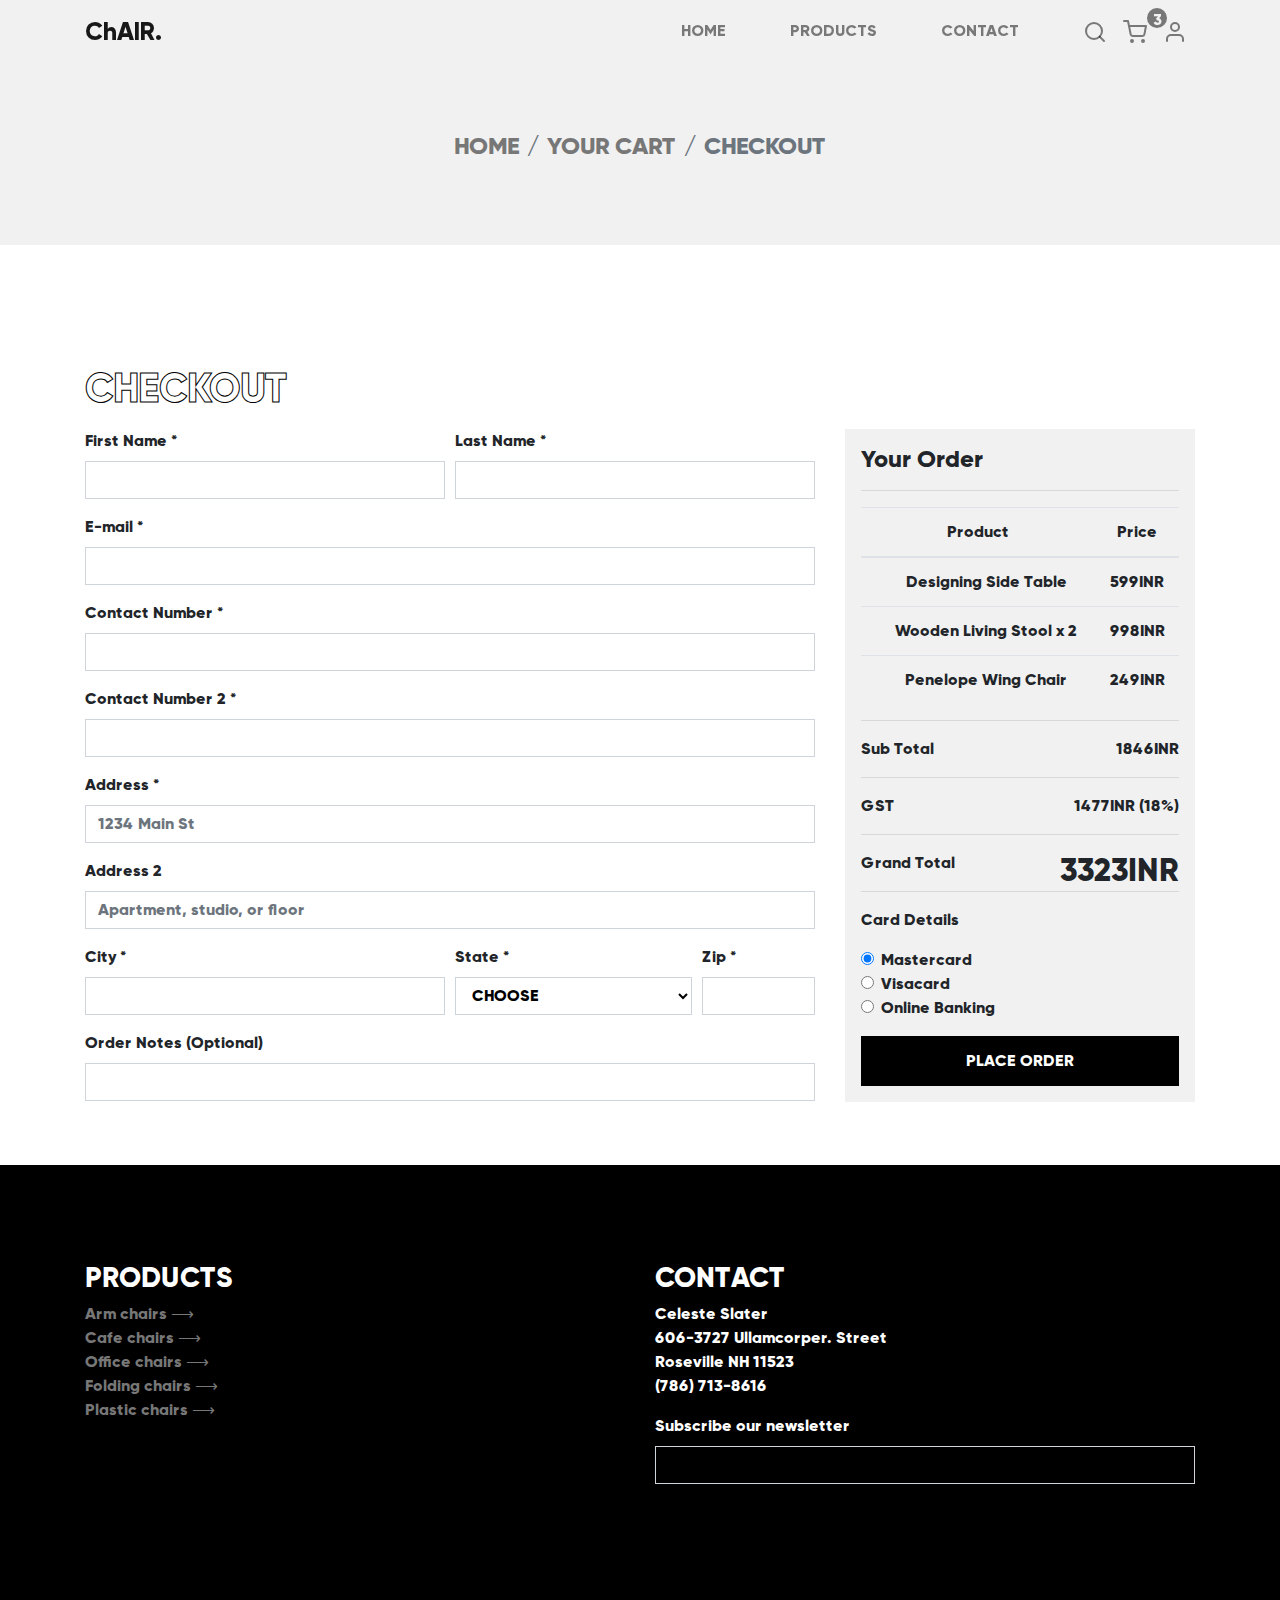
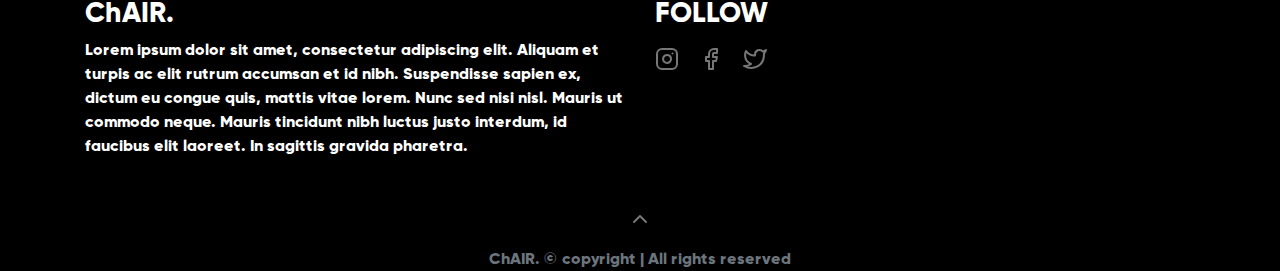
<file: checkout.html>
<!doctype html>
<html lang="en">

<head>

  <meta charset="utf-8">
  <meta name="viewport" content="width=device-width, initial-scale=1, shrink-to-fit=no">

  <link rel="stylesheet" href="css/loading.css">
  <link rel="stylesheet" href="css/bootstrap.min.css">
  <link rel="stylesheet" href="css/style.css">

  <link rel="icon" href="img/logo/logo.png" type="image/png" sizes="16x16">

  <title>ChAIR. - Checkout</title>
</head>

<body>

  <div class="loadingSection">
    <div>
      <h1 class="h1">ChAIR.</h1>
    </div>
  </div>

  <div class="bg-light">
      <div class="container">

        <nav class="navbar navbar-expand-lg navbar-light bg-transparent fixed-top">
          <div class="container">
            <a class="navbar-brand" href="index.html">ChAIR.</a>

            <div class="navbarItem">
              <a class="nav-link hide-m" href=""><i data-feather="search"></i></a>
              <a class="nav-link hide-m cart" href="cart.html"><i data-feather="shopping-cart"></i></a>
              <button class="navbar-toggler" type="button">
                <div id="menu-toggle">
                  <div id="hamburger">
                    <span class="span"></span>
                    <span class="span"></span>
                    <span class="span"></span>
                  </div>
                  <div id="cross">
                    <span class="span"></span>
                    <span class="span"></span>
                  </div>
                </div>
              </button>
            </div>

            <div class="collapse navbar-collapse" id="navbarNav">
              <ul class="navbar-nav ml-auto">
                <li class="nav-item ml-md-5">
                  <a class="nav-link" href="index.html">HOME <span class="sr-only">(current)</span></a>
                </li>
                <li class="nav-item ml-md-5 dropdown">
                  <a class="nav-link" href="#" id="navbarDropdown" role="button" data-toggle="dropdown"
                    aria-haspopup="true" aria-expanded="false">
                    PRODUCTS
                  </a>
                  <div class="dropdown-menu" aria-labelledby="navbarDropdown">
                    <a href="index.html#shopnow" class="dropdown-item">Arm chairs &#10230;</a>
                    <a href="index.html#shopnow" class="dropdown-item">Cafe chairs &#10230;</a>
                    <a href="index.html#shopnow" class="dropdown-item">Office chairs &#10230;</a>
                    <a href="index.html#shopnow" class="dropdown-item">Folding chairs &#10230;</a>
                    <a href="index.html#shopnow" class="dropdown-item">Plastic chairs &#10230;</a>
                    <div class="dropdown-divider"></div>
                    <a href="index.html#shopnow" class="dropdown-item">For Study Table &#10230;</a>
                    <a href="index.html#shopnow" class="dropdown-item">For Bedroom&#10230;</a>
                    <a href="index.html#shopnow" class="dropdown-item">For Baby&#10230;</a>
                    <a href="index.html#shopnow" class="dropdown-item">For Office&#10230;</a>
                    <a href="index.html#shopnow" class="dropdown-item">For Lawn&#10230;</a>
                  </div>
                </li>
                <li class="nav-item ml-md-5">
                  <a class="nav-link" href="contact.html">CONTACT</a>
                </li>
                <li class="nav-item hide-m">
                  <a class="nav-link" href="login.html">SIGN UP</a>
                </li>
                <div class="mt-l hide-m">
                  <h3 class="h3">ChAIR.</h3>
                </div>
                <ul class="mt-3 hide-m list-unstyled list-inline">
                  <li class="list-inline-item"><a href=""><i data-feather="instagram"></i></a></li>
                  <li class="list-inline-item ml-2"><a href=""><i data-feather="facebook"></i></a></li>
                  <li class="list-inline-item ml-2"><a href=""><i data-feather="twitter"></i></a></li>
                </ul>
                <li class="nav-item ml-md-5 hide-s">
                  <a class="nav-link" href=""><i data-feather="search"></i></a>
                </li>
                <li class="nav-item hide-s">
                  <a class="nav-link cart" href="cart.html"><i data-feather="shopping-cart"></i></a>
                </li>
                <li class="nav-item hide-s">
                  <a class="nav-link" href="login.html"><i data-feather="user"></i></a>
                </li>
              </ul>
            </div>
          </div>
        </nav>
      </div>
      &nbsp;
      <div class="mt mb-5">
        <nav aria-label="breadcrumb">
          <ol class="breadcrumb bg-transparent h4 justify-content-center">
            <li class="breadcrumb-item"><a href="index.html">HOME</a></li>
            <li class="breadcrumb-item"><a href="cart.html">YOUR CART</a></li>
            <li class="breadcrumb-item active" aria-current="page">CHECKOUT</li>
          </ol>
        </nav>
      </div>
      &nbsp;
    </div>

  &nbsp;
  <div class="container mt">
    <h1 class="h1"><span class="stroke">CHECKOUT</span></h1>

    <div class="row mt-3">
      <div class="col-md-8">
        <form>
          <div class="form-row">
            <div class="form-group col-md-6">
              <label for="firstname">First Name *</label>
              <input type="text" class="form-control" id="firstname">
            </div>
            <div class="form-group col-md-6">
              <label for="lastname">Last Name *</label>
              <input type="text" class="form-control" id="lastname">
            </div>
          </div>
          <div class="form-group">
            <label for="email">E-mail *</label>
            <input type="email" class="form-control" id="email">
          </div>
          <div class="form-group">
            <label for="contact">Contact Number *</label>
            <input type="tel" class="form-control" id="contact">
          </div>
          <div class="form-group">
            <label for="contact2">Contact Number 2 *</label>
            <input type="tel" class="form-control" id="contact2">
          </div>
          <div class="form-group">
            <label for="inputAddress">Address *</label>
            <input type="text" class="form-control" id="inputAddress" placeholder="1234 Main St">
          </div>
          <div class="form-group">
            <label for="inputAddress2">Address 2</label>
            <input type="text" class="form-control" id="inputAddress2" placeholder="Apartment, studio, or floor">
          </div>
          <div class="form-row">
            <div class="form-group col-md-6">
              <label for="inputCity">City *</label>
              <input type="text" class="form-control" id="inputCity">
            </div>
            <div class="form-group col-md-4">
              <label for="inputState">State *</label>
              <select id="inputState" class="form-control">
                <option selected>CHOOSE</option>
                <option>GUJARAT</option>
                <option>RAJASTHAN</option>
                <option>MAHARASTRA</option>
              </select>
            </div>
            <div class="form-group col-md-2">
              <label for="inputZip">Zip *</label>
              <input type="text" class="form-control" id="inputZip">
            </div>
          </div>
          <div class="form-group">
            <label for="notes">Order Notes (Optional)</label>
            <input type="text" class="form-control" id="notes">
          </div>
        </form>
      </div>
      <div class="col-md-4">
        <div class="bg-light p-3">
          <h4 class="h4">Your Order</h4>
          <hr>
          <table class="table">
            <thead>
              <tr>
                <th scope="col">Product</th>
                <th scope="col">Price</th>
              </tr>
            </thead>
            <tbody>
              <tr>
                <td>
                  <span class="ml-md-3">Designing Side Table</span>
                </td>
                <td>599INR</td>
              </tr>
              <tr>
                <td>
                  <span class="ml-md-3">Wooden Living Stool x 2</span>
                </td>
                <td>998INR</td>
              </tr>
              <tr>
                <td>
                  <span class="ml-md-3">Penelope Wing Chair</span>
                </td>
                <td>249INR</td>
              </tr>
            </tbody>
          </table>
          <hr>
          Sub Total <span class="float-right">1846INR</span>
          <hr>
          GST
          <span class="float-right">1477INR (18%)</span>
          <hr>
          Grand Total
          <span class="float-right h2">3323INR</span>
          <hr>
          <form class="mt-3" action="#" method="post">
            <div class="form-group">
              Card Details
              <div class="form-check mt-3">
                <input class="form-check-input" type="radio" name="card" id="card1" value="mastercard" checked>
                <label class="form-check-label" for="card1">
                  Mastercard
                </label>
              </div>
              <div class="form-check">
                <input class="form-check-input" type="radio" name="card" id="card2" value="visa">
                <label class="form-check-label" for="card2">
                  Visacard
                </label>
              </div>
              <div class="form-check disabled">
                <input class="form-check-input" type="radio" name="card" id="card3" value="onlinebanking">
                <label class="form-check-label" for="card3">
                  Online Banking
                </label>
              </div>
            </div>
          </form>
          <a href="" class="mt-3 btn btn-primary btn-block">PLACE ORDER</a>
        </div>
      </div>
    </div>
  </div>

  <div class="bgFooter mt-5">
    <div class="container">
      <div class="row">
        <div class="col col-md-6 col-12 mt">
          <h3 class="h3">PRODUCTS</h3>
          <ul class="list-unstyled">
            <li><a href="index.html#shopnow">Arm chairs &#10230;</a></li>
            <li><a href="index.html#shopnow">Cafe chairs &#10230;</a></li>
            <li><a href="index.html#shopnow">Office chairs &#10230;</a></li>
            <li><a href="index.html#shopnow">Folding chairs &#10230;</a></li>
            <li><a href="index.html#shopnow">Plastic chairs &#10230;</a></li>
          </ul>
        </div>
        <div class="col col-md-6 col-12 mt">
          <h3 class="h3">CONTACT</h3>
          <address>
            Celeste Slater<br>
            606-3727 Ullamcorper. Street<br>
            Roseville NH 11523<br>
            (786) 713-8616
          </address>
          <div>
            <form action="#" method="post">
              <div class="form-group">
                <label for="subscribe">Subscribe our newsletter</label>
                <input type="email" class="form-control" id="subscribe" aria-describedby="emailHelp">
              </div>
            </form>
          </div>
        </div>
        <div class="col col-md-6 col-12 mt">
          <h3 class="h3">ChAIR.</h3>
          <div>
            Lorem ipsum dolor sit amet, consectetur adipiscing elit. Aliquam et turpis ac elit rutrum accumsan et id
            nibh. Suspendisse sapien ex, dictum eu congue quis, mattis vitae lorem. Nunc sed nisi nisl. Mauris ut
            commodo neque. Mauris tincidunt nibh luctus justo interdum, id faucibus elit laoreet. In sagittis gravida
            pharetra.
          </div>
        </div>
        <div class="col col-md-6 col-12 mt">
          <h3 class="h3">FOLLOW</h3>
          <ul class="mt-3 list-unstyled list-inline">
            <li class="list-inline-item"><a href=""><i data-feather="instagram"></i></a></li>
            <li class="list-inline-item ml-2"><a href=""><i data-feather="facebook"></i></a></li>
            <li class="list-inline-item ml-2"><a href=""><i data-feather="twitter"></i></a></li>
          </ul>
        </div>
      </div>
    </div>

    <div class="mt-5 text-center">
      <a href="#"><i data-feather="chevron-up"></i></a>
    </div>

    <div class="bgFooter text-center text-muted mt-3">
      ChAIR. © copyright | All rights reserved
    </div>
  </div>

  <script src="assets/jQuery.min.js"></script>
  <script src="js/bootstrap.bundle.min.js"></script>
  <script src="assets/feather.min.js"></script>
  <script src="js/sript.js"></script>
  <script>
    $(window).on('load', function () {
      $('.loadingSection').slideUp();
    })
  </script>
</body>

</html>
</file>
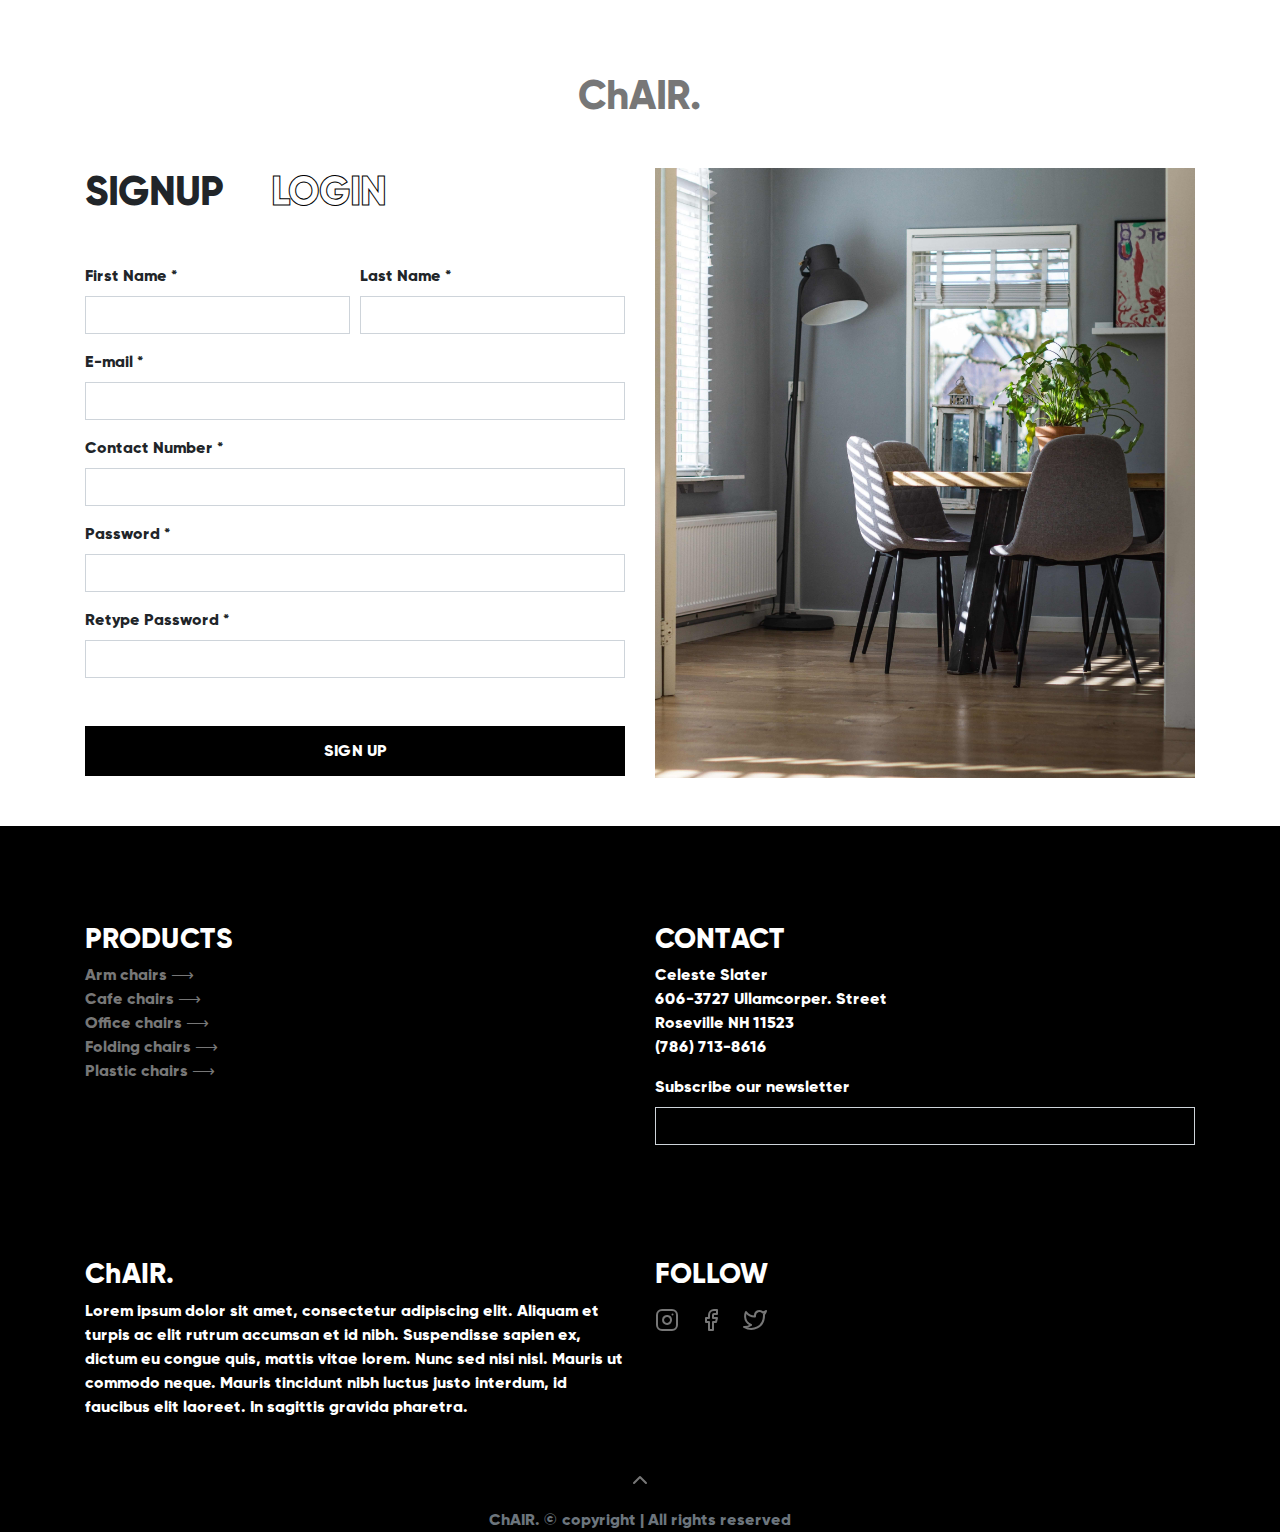
<file: login.html>
<!doctype html>
<html lang="en">

<head>

  <meta charset="utf-8">
  <meta name="viewport" content="width=device-width, initial-scale=1, shrink-to-fit=no">

  <link rel="stylesheet" href="css/loading.css">
  <link rel="stylesheet" href="css/bootstrap.min.css">
  <link rel="stylesheet" href="css/style.css">

  <link rel="icon" href="img/logo/logo.png" type="image/png" sizes="16x16">

  <title>ChAIR. - Signup/Login</title>
</head>

<body>

  <div class="loadingSection">
    <div>
      <h1 class="h1">ChAIR.</h1>
    </div>
  </div>

  &nbsp;
  <div class="container mt-5">
    <div class="text-center">
      <a href="index.html"><h1 class="h1">ChAIR.</h1></a>
    </div>
    <div class="row mt-5">
      <div class="col-md-6">
        <h1 class="h1"><a class="tab1">SIGNUP</a><a class="stroke tab2 ml-5">LOGIN</a></h1>
        <form class="mt-5 section1">
          <div class="form-row">
            <div class="form-group col-md-6">
              <label for="firstname">First Name *</label>
              <input type="text" class="form-control" id="firstname">
            </div>
            <div class="form-group col-md-6">
              <label for="lastname">Last Name *</label>
              <input type="text" class="form-control" id="lastname">
            </div>
          </div>
          <div class="form-group">
            <label for="email">E-mail *</label>
            <input type="email" class="form-control" id="email">
          </div>
          <div class="form-group">
            <label for="contact">Contact Number *</label>
            <input type="tel" class="form-control" id="contact">
          </div>
          <div class="form-group">
            <label for="password">Password *</label>
            <input type="password" class="form-control" id="password">
          </div>
          <div class="form-group">
            <label for="repassword">Retype Password *</label>
            <input type="password" class="form-control" id="repassword">
          </div>
          <a href="" class="mt-5 btn btn-primary btn-block">SIGN UP</a>
        </form>
        <form class="mt-5 section2 hidden">
          <div class="form-group">
            <label for="email">E-mail or Mobile Number *</label>
            <input type="email" class="form-control" id="email">
          </div>
          <div class="form-group">
            <label for="password">Password *</label>
            <input type="password" class="form-control" id="password">
          </div>
          <a href="" class="mt-5 btn btn-primary btn-block">LOG IN</a>
        </form>
      </div>
      <div class="col-md-6 hide-s">
        <img class="img-fluid" src="img/section/img7.jpg" alt="chairImg">
      </div>
    </div>
  </div>

  <div class="bgFooter mt-5">
    <div class="container">
      <div class="row">
        <div class="col col-md-6 col-12 mt">
          <h3 class="h3">PRODUCTS</h3>
          <ul class="list-unstyled">
            <li><a href="index.html#shopnow">Arm chairs &#10230;</a></li>
            <li><a href="index.html#shopnow">Cafe chairs &#10230;</a></li>
            <li><a href="index.html#shopnow">Office chairs &#10230;</a></li>
            <li><a href="index.html#shopnow">Folding chairs &#10230;</a></li>
            <li><a href="index.html#shopnow">Plastic chairs &#10230;</a></li>
          </ul>
        </div>
        <div class="col col-md-6 col-12 mt">
          <h3 class="h3">CONTACT</h3>
          <address>
            Celeste Slater<br>
            606-3727 Ullamcorper. Street<br>
            Roseville NH 11523<br>
            (786) 713-8616
          </address>
          <div>
            <form action="#" method="post">
              <div class="form-group">
                <label for="subscribe">Subscribe our newsletter</label>
                <input type="email" class="form-control" id="subscribe" aria-describedby="emailHelp">
              </div>
            </form>
          </div>
        </div>
        <div class="col col-md-6 col-12 mt">
          <h3 class="h3">ChAIR.</h3>
          <div>
            Lorem ipsum dolor sit amet, consectetur adipiscing elit. Aliquam et turpis ac elit rutrum accumsan et id
            nibh. Suspendisse sapien ex, dictum eu congue quis, mattis vitae lorem. Nunc sed nisi nisl. Mauris ut
            commodo neque. Mauris tincidunt nibh luctus justo interdum, id faucibus elit laoreet. In sagittis gravida
            pharetra.
          </div>
        </div>
        <div class="col col-md-6 col-12 mt">
          <h3 class="h3">FOLLOW</h3>
          <ul class="mt-3 list-unstyled list-inline">
            <li class="list-inline-item"><a href=""><i data-feather="instagram"></i></a></li>
            <li class="list-inline-item ml-2"><a href=""><i data-feather="facebook"></i></a></li>
            <li class="list-inline-item ml-2"><a href=""><i data-feather="twitter"></i></a></li>
          </ul>
        </div>
      </div>
    </div>

    <div class="mt-5 text-center">
      <a href="#"><i data-feather="chevron-up"></i></a>
    </div>

    <div class="bgFooter text-center text-muted mt-3">
      ChAIR. © copyright | All rights reserved
    </div>
  </div>

  <script src="assets/jQuery.min.js"></script>
  <script src="js/bootstrap.bundle.min.js"></script>
  <script src="assets/feather.min.js"></script>
  <script src="js/sript.js"></script>
  <script src="js/login.js"></script>
  <script>
    $(window).on('load', function () {
      $('.loadingSection').slideUp();
    })
  </script>
</body>

</html>
</file>
<file: css/loading.css>
.loadingSection {
  background-color: #000000;
  height: 100%;
  width: 100%;
  position: fixed;
  display: flex;
  justify-content: center;
  align-items: center;
  z-index: 9999;
  color: #FFFFFF;
}
</file>
<file: css/style.css>
@font-face {
  font-family: "Gilroy-ExtraBold";
  src: url("../font/Gilroy-ExtraBold.woff2") format("woff2"),
    url("../font/Gilroy-ExtraBold.woff") format("woff");
}

::selection {
  background-color: #000000;
  color: #ffffff;
}

html {
  scroll-behavior: smooth;
}

body::-webkit-scrollbar {
  width: 8px;
}

body::-webkit-scrollbar-track {
  background: #000;
}

body::-webkit-scrollbar-thumb {
  background-color: #fff;
}

body::-webkit-scrollbar-thumb:hover {
  background-color: #ccc;
}

@media only screen and (max-width: 768px) {
  .hide-s {
    display: none;
  }
}

@media only screen and (min-width: 768px) {
  .hide-m {
    display: none;
  }
}

body {
  font-family: "Gilroy-ExtraBold", sans-serif;
}

a {
  color: #777;
  text-decoration: none;
}

a:hover {
  color: #444;
  text-decoration: underline #ffffff;
}

.bgImg {
  background-image: url("../img/chair-r.jpg");
  height: 100%;
  background-position: center;
  background-repeat: no-repeat;
  background-size: cover;
}

.bg-dark {
  background-color: #000000 !important;
  color: #fff;
}

.bg-light {
  background-color: #f1f1f1 !important;
}

.navbar-brand {
  font-size: 25px;
  z-index: 999999;
}

.navbar-toggler,
.navbar-toggler:focus,
.navbar-toggler:active,
.navbar-toggler-icon:focus {
  outline: none;
  box-shadow: none;
  border: none;
  z-index: 999999;
}

.navbarItem {
  display: flex;
  flex-direction: row;
  z-index: 999999;
}

.span {
  transition: 0.25s ease-in-out;
  box-sizing: border-box;
}

.span {
  display: block;
  background: #000000;
}

#menu-toggle {
  width: 35px;
  height: 35px;
  right: -17px;
  position: relative;
  position: relative;
  cursor: pointer;
}

#menu-toggle #hamburger {
  position: absolute;
  height: 100%;
  width: 100%;
}

#menu-toggle #hamburger span {
  width: 25px;
  height: 2.5px;
  position: relative;
  top: 2px;
  margin: 5px auto;
}

#menu-toggle #hamburger span:nth-child(1) {
  transition-delay: 0.5s;
}

#menu-toggle #hamburger span:nth-child(2) {
  transition-delay: 0.625s;
}

#menu-toggle #hamburger span:nth-child(3) {
  transition-delay: 0.75s;
}

#menu-toggle #cross {
  position: absolute;
  height: 100%;
  width: 100%;
  transform: rotate(45deg);
}

#menu-toggle #cross span:nth-child(1) {
  height: 0%;
  width: 2.5px;
  position: absolute;
  top: 4px;
  left: 16px;
  transition-delay: 0s;
}

#menu-toggle #cross span:nth-child(2) {
  width: 0%;
  height: 2.5px;
  top: 16px;
  left: 4px;
  position: absolute;
  transition-delay: 0.25s;
}

#menu-toggle.open #hamburger span {
  width: 0%;
}

#menu-toggle.open #hamburger span:nth-child(1) {
  transition-delay: 0s;
}

#menu-toggle.open #hamburger span:nth-child(2) {
  transition-delay: 0.125s;
}

#menu-toggle.open #hamburger span:nth-child(3) {
  transition-delay: 0.25s;
}

#menu-toggle.open #cross span:nth-child(1) {
  height: 80%;
  transition-delay: 0.625s;
}

#menu-toggle.open #cross span:nth-child(2) {
  width: 80%;
  transition-delay: 0.375s;
}

.bg-dark .span {
  background-color: #f1f1f1 !important;
}

@media only screen and (max-width: 768px) {
  #navbarNav {
    background-color: #f1f1f1;
    position: fixed;
    top: 0;
    bottom: 0;
    left: 0;
    right: 0;
    display: none;
    z-index: 99999;
    font-size: 20px;
    padding-top: 10rem;
    padding-left: 15px;
  }

  .bg-dark #navbarNav {
    background-color: #000000 !important;
  }

  .dropdown-menu {
    margin-right: 15px;
  }
}

.dropdown:hover .dropdown-menu {
  display: block;
  margin-top: 0;
}

.dropdown-menu {
  padding: 2rem 0;
  border: none;
  border-radius: 0;
  -webkit-box-shadow: 4px 4px 15px -3px rgba(200, 200, 200, 0.5);
  -moz-box-shadow: 4px 4px 15px -3px rgba(200, 200, 200, 0.5);
  box-shadow: 4px 4px 15px -3px rgba(200, 200, 200, 0.5);
}

.hero {
  font-size: 60px;
  margin-top: 6rem;
}

#changeText {
  height: 0.9em;
}

.stroke {
  color: transparent !important;
  -webkit-text-stroke: 1px #000000;
}

figure {
  overflow: hidden;
}

figure span {
  position: absolute;
  left: 15px;
  top: 0;
  color: #fff;
  padding: 0 1rem;
}

figure .bestSeller {
  background-color: #26a541;
}

figure .trending {
  background-color: #d3cf00;
}

.col#zoomIn img,
.col-6#zoomIn img {
  -webkit-transform: scale(1);
  transform: scale(1);
  -webkit-transition: 0.3s ease-in-out;
  transition: 0.3s ease-in-out;
}

.col#zoomIn:hover img,
.col-6#zoomIn:hover img {
  -webkit-transform: scale(1.3);
  transform: scale(1.3);
}

.bg-1 {
  background-color: #ac9891;
  color: #fff;
  background-image: url("../img/chair3/chair1.png");
  padding: 18rem 1rem;
  background-position: right;
  background-repeat: no-repeat;
  background-size: 60% auto;
}

.bg-2 {
  background-color: #bb6752;
  color: #fff;
  background-image: url("../img/chair3/chair2.png");
  padding: 18rem 1rem;
  background-position: right;
  background-repeat: no-repeat;
  background-size: 60% auto;
}

.bg-1 a,
.bg-2 a {
  color: #fff;
}

.bgFooter {
  background-color: #000000;
  color: #ffffff;
}

.mt {
  margin-top: 6rem;
}

.mt-l {
  margin-top: 10rem;
}

.form-control {
  border-radius: 0;
  background-color: transparent;
  color: #000;
}

.form-control:active,
.form-control:hover {
  outline: #000;
  background-color: transparent;
}

#subscribe {
  border-radius: 0;
  background-color: transparent;
  color: #ffffff;
}

#subscribe:active,
#subscribe:hover {
  outline: #ffffff;
}

@media (max-width: 768px) {
  .col-xs-6 {
    -ms-flex: 0 0 50%;
    flex: 0 0 50%;
    max-width: 50%;
  }
}

th,
td {
  vertical-align: middle !important;
  text-align: center;
}

.count:before {
  content: "-";
  margin-right: 10px;
}

.count:after {
  content: "+";
  margin-left: 10px;
}

.btn-block {
  display: block;
  background-color: #000000;
  color: #ffffff;
  padding: 0.75rem 0;
  display: flex;
  justify-content: center;
}

.tab1,
.tab2 {
  cursor: pointer;
}

.hidden {
  display: none;
}

#map {
  height: 370px;
  width: 100%;
}

.cart:after {
  content: "3";
  width: 20px;
  height: 20px;
  background-color: #777;
  color: #f1f1f1;
  border-radius: 50%;
  position: absolute;
  top: 8px;
  padding-left: 5.5px;
}

.toTop {
  position: fixed;
  bottom: 60px;
  right: -45px;
  font-size: 13px;
  transform: rotateZ(-90deg);
  display: none;
}
</file>
